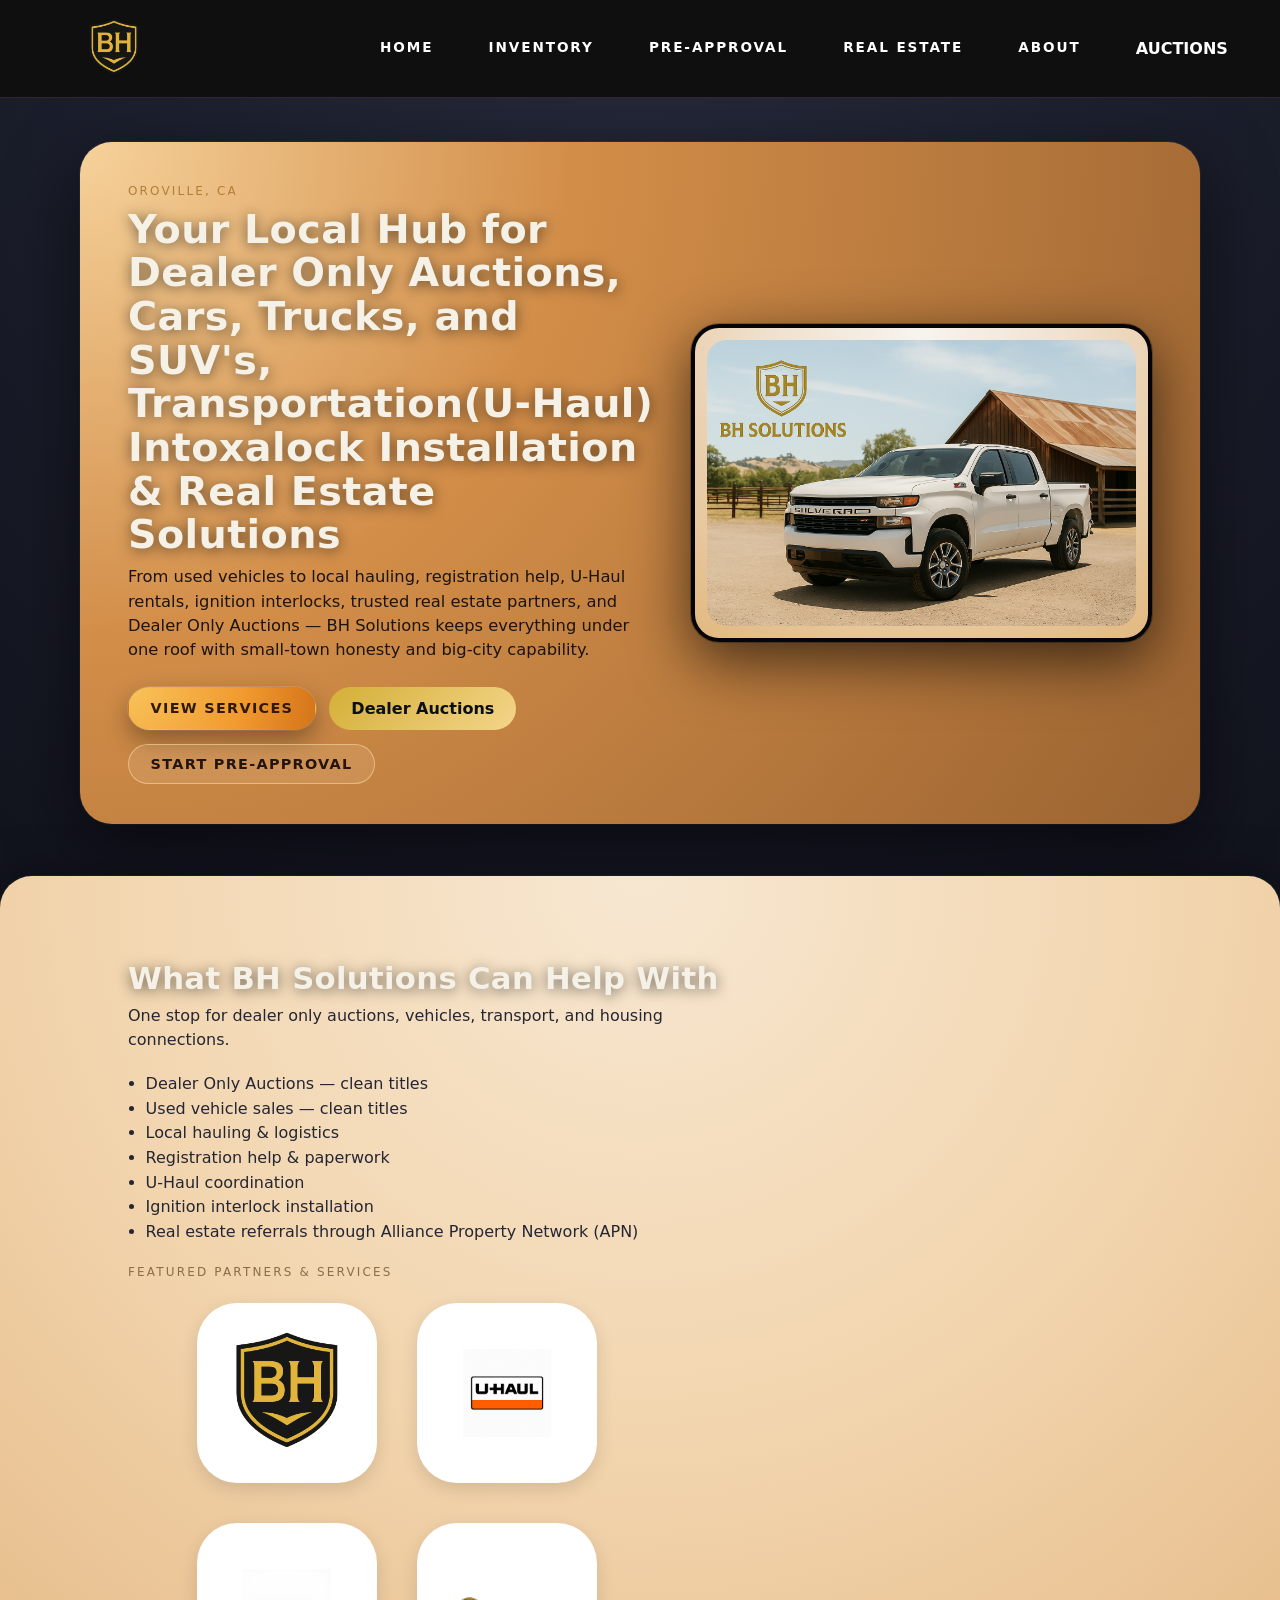
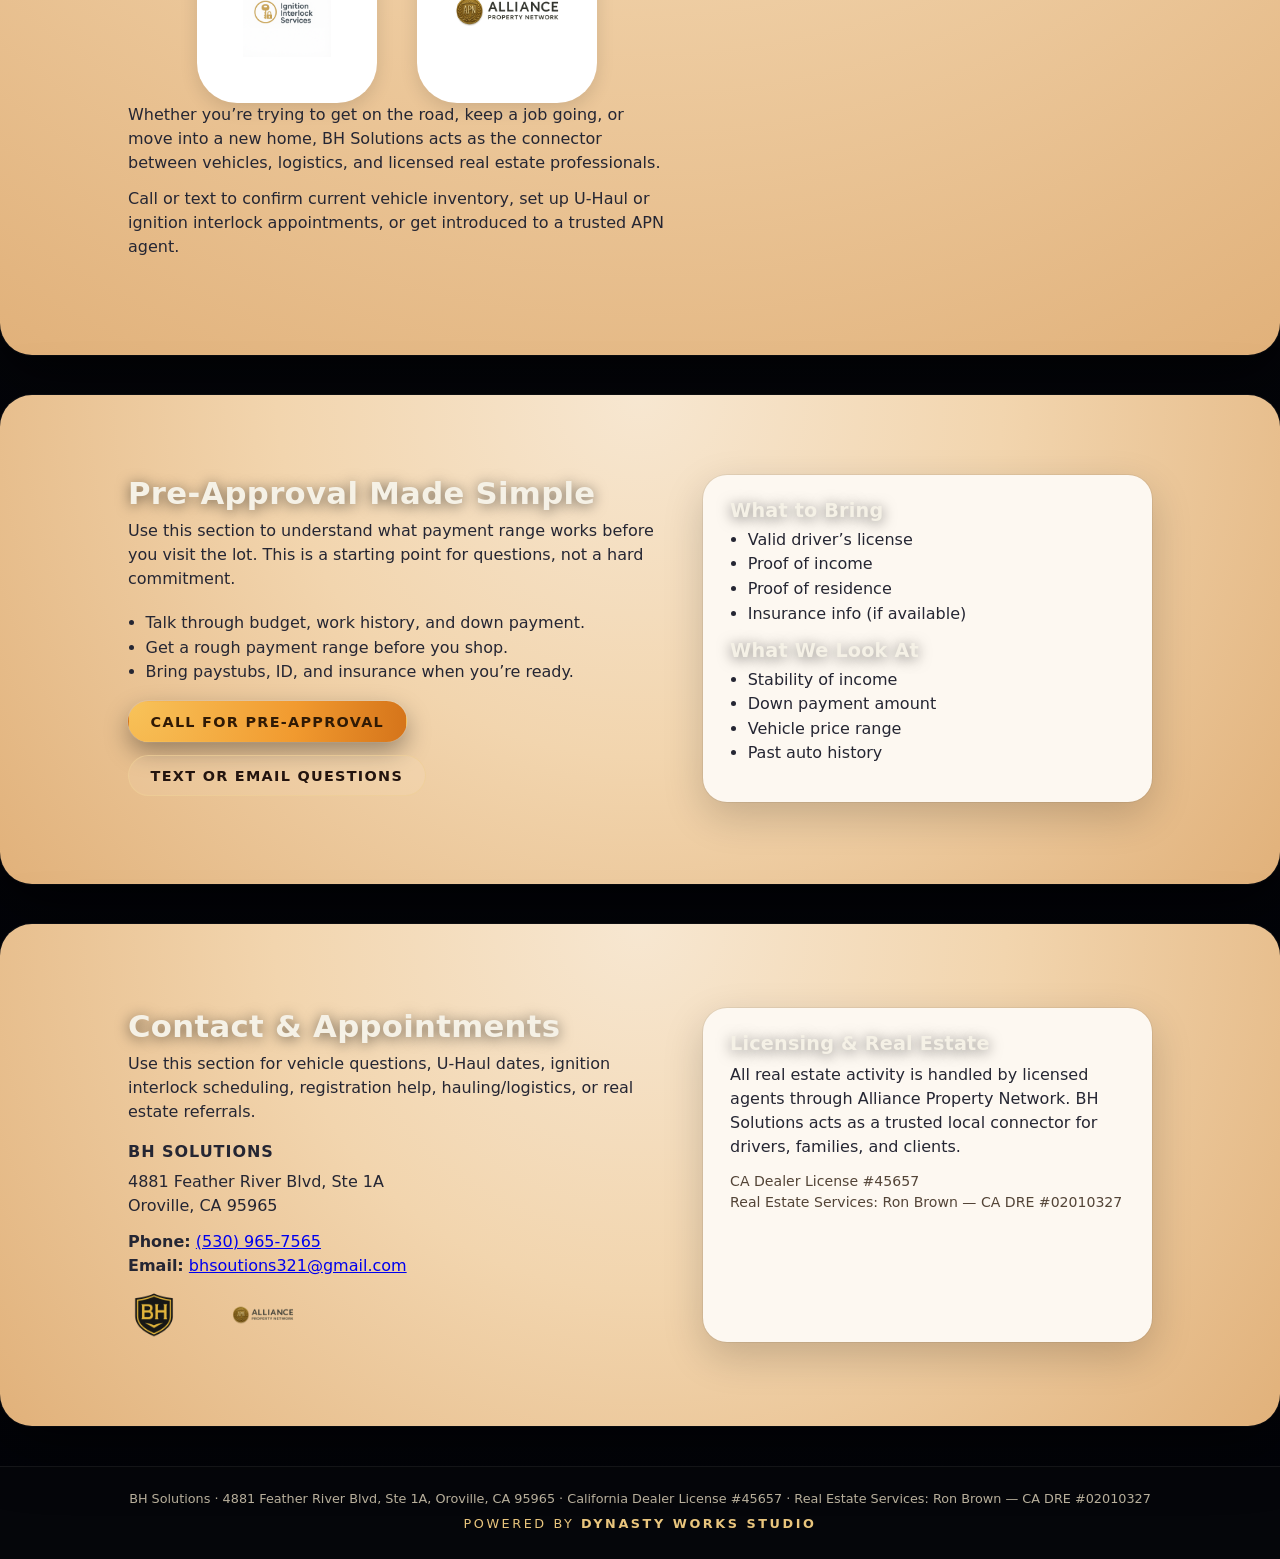
<file: index.html>
<head>
<meta charset="UTF-8">

<title>BH Solutions — Trucks, Transport & Real Solutions</title>
<meta name="viewport" content="width=device-width, initial-scale=1">

<!-- ===================== -->
<!-- OPEN GRAPH (iMessage / Facebook / LinkedIn) -->
<!-- ===================== -->
<meta property="og:title" content="BH Solutions — Trucks, Transport & Real Solutions">
<meta property="og:description" content="Dealer-only auctions • Cars • Trucks • U-Haul Transport • Intoxalock • Real Estate Solutions">
<meta property="og:image" content="https://www.bhsolutions.net/assets/home-preview.jpg">
<meta property="og:url" content="https://www.bhsolutions.net/">
<meta property="og:type" content="website">

<!-- ===================== -->
<!-- TWITTER CARD (X) / iMessage fallback -->
<!-- ===================== -->
<meta name="twitter:card" content="summary_large_image">
<meta name="twitter:title" content="BH Solutions — Trucks, Transport & Real Solutions">
<meta name="twitter:description" content="Dealer-only auctions • Cars • Trucks • U-Haul Transport • Intoxalock • Real Estate Solutions">
<meta name="twitter:image" content="https://www.bhsolutions.net/assets/home-preview.jpg">

<!-- ===================== -->
<!-- EXISTING FILES -->
<!-- ===================== -->
<link rel="stylesheet" href="styles.css">
<script defer src="script.js"></script>
</head>


 <body data-page="home">

 <header class="site-header">
  <div class="shell header-inner">
    <a href="index.html" class="nav-brand" aria-label="BH Solutions Home">
      <img src="assets/bh-header-gold.png" alt="BH Solutions" class="nav-logo" />
    </a>

    <nav class="nav-links" aria-label="Primary">
      <a href="index.html" class="nav-link">Home</a>
      <a href="inventory.html" class="nav-link">Inventory</a>
      <a href="pre-approval.html" class="nav-link">Pre-Approval</a>
      <a href="real-estate.html" class="nav-link">Real Estate</a>
      <a href="about.html" class="nav-link">About</a>
      <a href="auctions.html">AUCTIONS</a>
     
      <!-- If Contact is a section on the home page -->
      <a class="nav-cta" href="index.html#contact">Contact</a>

      <!-- If you later create a page, switch to: href="contact.html" -->
    </nav>
  </div>
</header>




   <main>
      <!-- HERO -->
      <section class="hero">
        <div class="shell hero-shell">
          <div class="hero-copy">
            <p class="eyebrow">Oroville, CA</p>
            <h1>Your Local Hub for Dealer Only Auctions, Cars, Trucks, and SUV's, Transportation(U-Haul) Intoxalock Installation &amp;  Real Estate Solutions</h1>
            <p class="lead">
              From used vehicles to local hauling, registration help, U-Haul rentals,
              ignition interlocks, trusted real estate partners, and Dealer Only Auctions  — BH Solutions keeps
              everything under one roof with small-town honesty and big-city capability.
            </p>
          <div class="hero-actions">
              <a href="#services" class="button button-primary">View Services</a>
              <a href="auctions.html" class="button-gold">Dealer Auctions</a>
              <a href="pre-approval.html" class="button button-ghost">Start Pre-Approval</a>
            </div>
          </div>
          <div class="hero-media">
            <div class="hero-media-inner">
              <img
                src="assets/bh-hero-silverado.png"
                alt="BH Solutions Chevy Silverado hero image"
              />
            </div>
          </div>
        </div>
      </section>

      <!-- SERVICES OVERVIEW -->
      <section id="services" class="section panel">
        <div class="shell">
          <header class="section-header">
            <h2>What BH Solutions Can Help With</h2>
            <p>
              One stop for dealer only auctions, vehicles, transport, and housing connections.
            </p>
          </header>

          <div class="grid grid-two">
            <div>
              <ul class="bullet-list">
                <li>Dealer Only Auctions — clean titles</li>
                <li>Used vehicle sales — clean titles</li>
                <li>Local hauling &amp; logistics</li>
                <li>Registration help &amp; paperwork</li>
                <li>U-Haul coordination</li>
                <li>Ignition interlock installation</li>
                <li>Real estate referrals through Alliance Property Network (APN)</li>
              </ul>

        <div class="mini-label">Featured partners &amp; services</div>

<div class="logo-row">

  <div class="logo-tile">
    <a href="index.html">
      <img
        src="assets/bh-header-gold.png"
        alt="BH Solutions badge logo"
      />
    </a>
  </div>

  <div class="logo-tile">
    <a
      href="https://www.uhaul.com/Locations/Truck-Rentals-near-Oroville-CA-95965/045583/"
      target="_blank"
      rel="noopener"
    >
      <img
        src="assets/logo-uhaul-tile.png"
        alt="U-Haul logo"
      />
    </a>
  </div>

  <div class="logo-tile">
    <a
      href="https://www.intoxalock.com/partner/BHSolutions"
      target="_blank"
      rel="noopener"
    >
      <img
        src="assets/logo-interlock-gold.png"
        alt="Ignition Interlock Services logo"
      />
    </a>
  </div>

  <div class="logo-tile">
    <a
      href="https://alliancepropertynetwork.com"
      target="_blank"
      rel="noopener"
    >
      <img
        src="assets/apn-logo-horizontal-gold.png"
        alt="Alliance Property Network logo"
      />
    </a>
  </div>

</div>

            <div class="service-note">
              <p>
                Whether you’re trying to get on the road, keep a job going, or move
                into a new home, BH Solutions acts as the connector between vehicles,
                logistics, and licensed real estate professionals.
              </p>
              <p>
                Call or text to confirm current vehicle inventory, set up U-Haul or
                ignition interlock appointments, or get introduced to a trusted APN
                agent.
              </p>
            </div>
          </div>
        </div>
      </section>

      <!-- PRE-APPROVAL SUMMARY -->
      <section class="section panel panel-split">
        <div class="shell split-grid">
          <div>
            <header class="section-header">
              <h2>Pre-Approval Made Simple</h2>
              <p>
                Use this section to understand what payment range works before you
                visit the lot. This is a starting point for questions, not a hard
                commitment.
              </p>
            </header>
            <ul class="bullet-list">
              <li>Talk through budget, work history, and down payment.</li>
              <li>Get a rough payment range before you shop.</li>
              <li>Bring paystubs, ID, and insurance when you’re ready.</li>
            </ul>
            <div class="hero-actions hero-actions-left">
              <a href="tel:+15309657565" class="button button-primary">
                Call for Pre-Approval
              </a>
              <a href="pre-approval.html" class="button button-ghost">
                Text or Email Questions
              </a>
            </div>
          </div>
          <aside class="info-card">
            <h3>What to Bring</h3>
            <ul class="bullet-list">
              <li>Valid driver’s license</li>
              <li>Proof of income</li>
              <li>Proof of residence</li>
              <li>Insurance info (if available)</li>
            </ul>
            <h3 class="info-subheading">What We Look At</h3>
            <ul class="bullet-list">
              <li>Stability of income</li>
              <li>Down payment amount</li>
              <li>Vehicle price range</li>
              <li>Past auto history</li>
            </ul>
          </aside>
        </div>
      </section>

      <!-- CONTACT -->
      <section id="contact" class="section panel panel-contact">
        <div class="shell split-grid">
          <div>
            <header class="section-header">
              <h2>Contact &amp; Appointments</h2>
              <p>
                Use this section for vehicle questions, U-Haul dates, ignition
                interlock scheduling, registration help, hauling/logistics, or real
                estate referrals.
              </p>
            </header>

            <div class="contact-block">
              <p class="contact-name">BH Solutions</p>
              <p>4881 Feather River Blvd, Ste 1A<br />Oroville, CA 95965</p>
              <p>
                <strong>Phone:</strong> <a href="tel:+15309657565">(530) 965-7565</a><br />
                <strong>Email:</strong>
                <a href="mailto:bhsoutions321@gmail.com">bhsoutions321@gmail.com</a>
              </p>
              <div class="contact-logos">
                <img
                  src="assets/bh-header-gold.png"
                  alt="BH Solutions badge logo"
                />
                <img
                  src="assets/apn-logo-horizontal-gold.png"
                  alt="Alliance Property Network logo"
                />
              </div>
            </div>
          </div>

          <aside class="info-card">
            <h3>Licensing &amp; Real Estate</h3>
            <p>
              All real estate activity is handled by licensed agents through
              Alliance Property Network. BH Solutions acts as a trusted local
              connector for drivers, families, and clients.
            </p>
            <p class="license-lines">
              CA Dealer License #45657<br />
              Real Estate Services: Ron Brown — CA DRE #02010327
            </p>
          </aside>
        </div>
      </section>
    </main>

    <footer class="site-footer">
      <div class="shell footer-inner">
        <p class="footer-meta">
          BH Solutions · 4881 Feather River Blvd, Ste 1A, Oroville, CA 95965 ·
          California Dealer License #45657 · Real Estate Services: Ron Brown —
          CA DRE #02010327
        </p>
        <p class="footer-powered">
          Powered by <span>Dynasty Works Studio</span>
        </p>
      </div>
    </footer>
  </body>
</html>
</file>
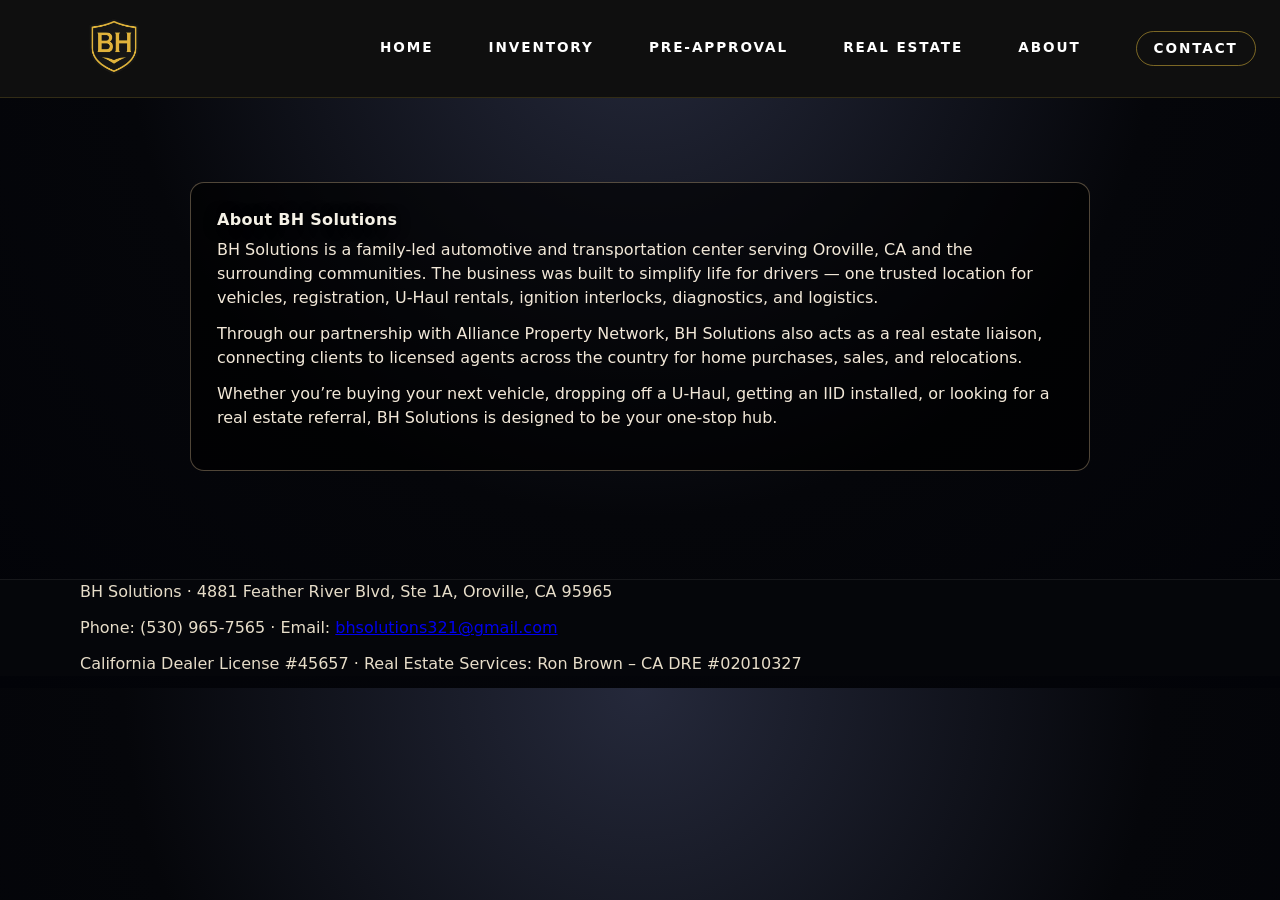
<file: about.html>
<!DOCTYPE html>
<html lang="en">
<head>
  <meta charset="UTF-8">
  <title>BH Solutions – About</title>
  <meta name="viewport" content="width=device-width, initial-scale=1">
  <link rel="stylesheet" href="styles.css">
  <script src="script.js" defer></script>
</head>
<body>

<header class="site-header">
  <div class="shell header-inner">
    <a href="index.html" class="nav-brand" aria-label="BH Solutions Home">
      <img src="assets/bh-header-gold.png" alt="BH Solutions" class="nav-logo" />
    </a>

    <nav class="nav-links" aria-label="Primary">
      <a href="index.html" class="nav-link">Home</a>
      <a href="inventory.html" class="nav-link">Inventory</a>
      <a href="pre-approval.html" class="nav-link">Pre-Approval</a>
      <a href="real-estate.html" class="nav-link">Real Estate</a>
      <a href="about.html" class="nav-link">About</a>

      <!-- If Contact is a section on the home page -->
      <a class="nav-cta" href="index.html#contact">Contact</a>

      <!-- If you later create a page, switch to: href="contact.html" -->
    </nav>
  </div>
</header>



  <main>
    <section class="section">
      <div class="shell split">
        <div class="readable-box">
          <h1 class="section-title">About BH Solutions</h1>
          <p>
            BH Solutions is a family-led automotive and transportation center serving
            Oroville, CA and the surrounding communities. The business was built to
            simplify life for drivers — one trusted location for vehicles, registration,
            U-Haul rentals, ignition interlocks, diagnostics, and logistics.
          </p>
          <p>
            Through our partnership with Alliance Property Network, BH Solutions also acts
            as a real estate liaison, connecting clients to licensed agents across the
            country for home purchases, sales, and relocations.
          </p>
          <p>
            Whether you’re buying your next vehicle, dropping off a U-Haul, getting
            an IID installed, or looking for a real estate referral, BH Solutions is
            designed to be your one-stop hub.
          </p>
        </div>
      </div>
    </section>
  </main>

  <footer class="site-footer">
  <div class="shell">
    <p>BH Solutions · 4881 Feather River Blvd, Ste 1A, Oroville, CA 95965</p>
    <p>
      Phone: (530) 965-7565 ·
      Email: <a href="mailto:bhsolutions321@gmail.com">bhsolutions321@gmail.com</a>
    </p>
    <p>
      California Dealer License #45657 ·
      Real Estate Services: Ron Brown – CA DRE #02010327
    </p>
  </div>
</footer>
</file>
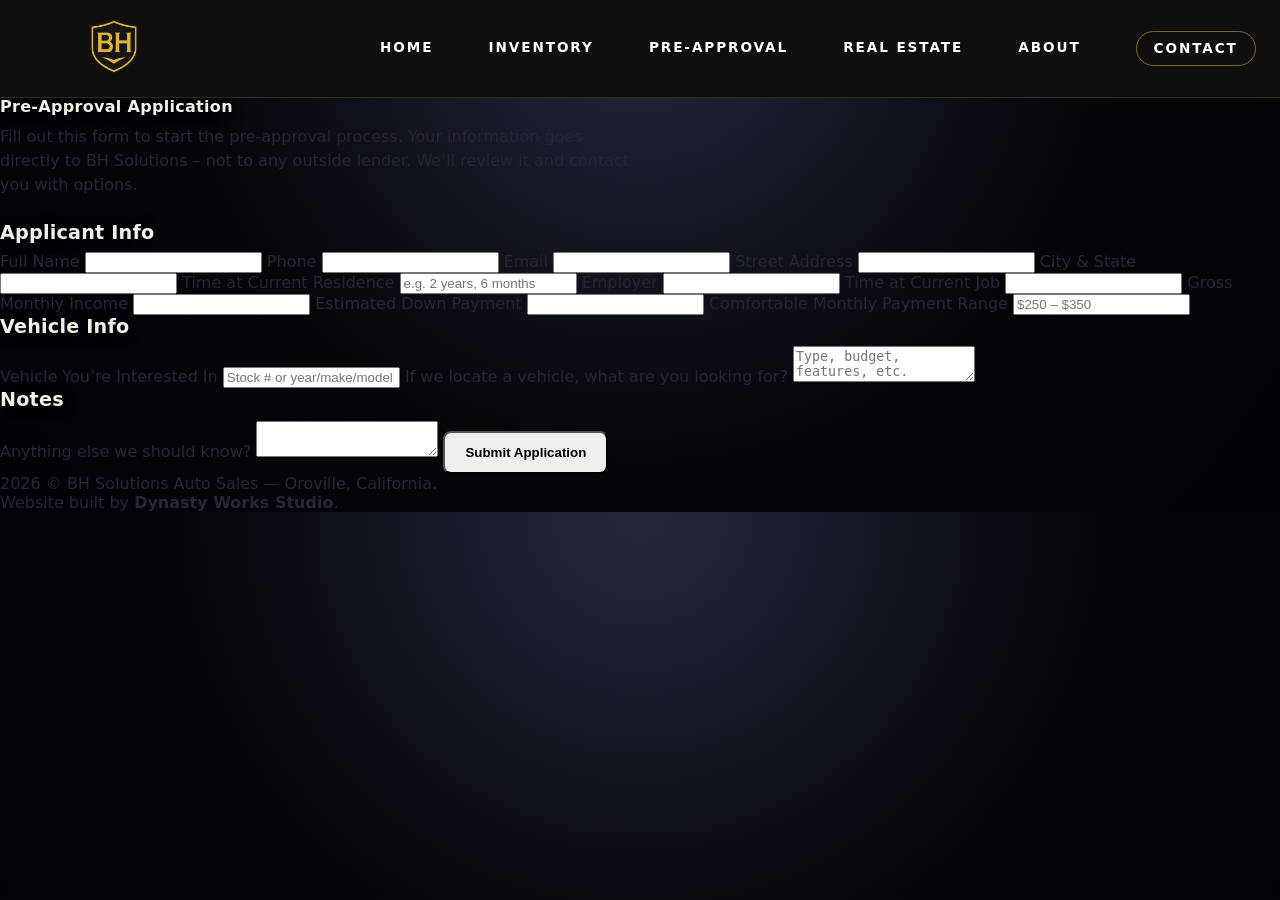
<file: apply.html>
<!DOCTYPE html>
<html lang="en">
<head>
  <meta charset="UTF-8" />
  <title>Pre-Approval – BH Solutions Auto Sales</title>
  <meta name="viewport" content="width=device-width, initial-scale=1" />
  <link rel="stylesheet" href="styles.css" />
</head>
<body>

<header class="site-header">
  <div class="shell header-inner">
    <a href="index.html" class="nav-brand" aria-label="BH Solutions Home">
      <img src="assets/bh-header-gold.png" alt="BH Solutions" class="nav-logo" />
    </a>

    <nav class="nav-links" aria-label="Primary">
      <a href="index.html" class="nav-link">Home</a>
      <a href="inventory.html" class="nav-link">Inventory</a>
      <a href="pre-approval.html" class="nav-link">Pre-Approval</a>
      <a href="real-estate.html" class="nav-link">Real Estate</a>
      <a href="about.html" class="nav-link">About</a>

      <!-- If Contact is a section on the home page -->
      <a class="nav-cta" href="index.html#contact">Contact</a>

      <!-- If you later create a page, switch to: href="contact.html" -->
    </nav>
  </div>
</header>



  <main>
    <section>
      <h1 class="section-title">Pre-Approval Application</h1>

      <p style="color: var(--muted); max-width: 640px; margin-bottom: 1.5rem;">
        Fill out this form to start the pre-approval process. Your information goes directly to BH Solutions –
        not to any outside lender. We’ll review it and contact you with options.
      </p>

      <form class="apply-form" name="bh-preapproval" method="POST" data-netlify="true" netlify-honeypot="bot-field">
        <input type="hidden" name="form-name" value="bh-preapproval" />
        <p style="display:none;">
          <label>Don’t fill this out: <input name="bot-field" /></label>
        </p>

        <!-- APPLICANT INFO -->
        <h3>Applicant Info</h3>

        <label for="fullName">Full Name</label>
        <input id="fullName" name="fullName" type="text" required />

        <label for="phone">Phone</label>
        <input id="phone" name="phone" type="tel" required />

        <label for="email">Email</label>
        <input id="email" name="email" type="email" />

        <label for="address">Street Address</label>
        <input id="address" name="address" type="text" />

        <label for="cityState">City &amp; State</label>
        <input id="cityState" name="cityState" type="text" />

        <label for="timeAtResidence">Time at Current Residence</label>
        <input id="timeAtResidence" name="timeAtResidence" type="text" placeholder="e.g. 2 years, 6 months" />

        <label for="employer">Employer</label>
        <input id="employer" name="employer" type="text" />

        <label for="timeAtJob">Time at Current Job</label>
        <input id="timeAtJob" name="timeAtJob" type="text" />

        <label for="monthlyIncome">Gross Monthly Income</label>
        <input id="monthlyIncome" name="monthlyIncome" type="number" min="0" step="100" />

        <label for="downPayment">Estimated Down Payment</label>
        <input id="downPayment" name="downPayment" type="number" min="0" step="100" />

        <label for="paymentRange">Comfortable Monthly Payment Range</label>
        <input id="paymentRange" name="paymentRange" type="text" placeholder="$250 – $350" />

        <!-- VEHICLE INFO -->
        <h3>Vehicle Info</h3>

        <label for="vehicleInterest">Vehicle You’re Interested In</label>
        <input id="vehicleInterest" name="vehicleInterest" type="text" placeholder="Stock # or year/make/model" />

        <label for="lookingFor">If we locate a vehicle, what are you looking for?</label>
        <textarea id="lookingFor" name="lookingFor" placeholder="Type, budget, features, etc."></textarea>

        <!-- NOTES -->
        <h3>Notes</h3>

        <label for="notes">Anything else we should know?</label>
        <textarea id="notes" name="notes"></textarea>

        <button type="submit" class="btn btn-primary" style="margin-top: 0.75rem;">Submit Application</button>
      </form>
    </section>
  </main>

  <footer>
    <span id="year"></span> © BH Solutions Auto Sales — Oroville, California.
    <br />
    Website built by <strong>Dynasty Works Studio</strong>.
  </footer>

  <script>
    document.getElementById("year").textContent = new Date().getFullYear();

    const navToggle = document.getElementById("navToggle");
    const navLinks  = document.getElementById("navLinks");

    navToggle.addEventListener("click", () => {
      navLinks.classList.toggle("open");
    });
  </script>
</body>
</html>
</file>
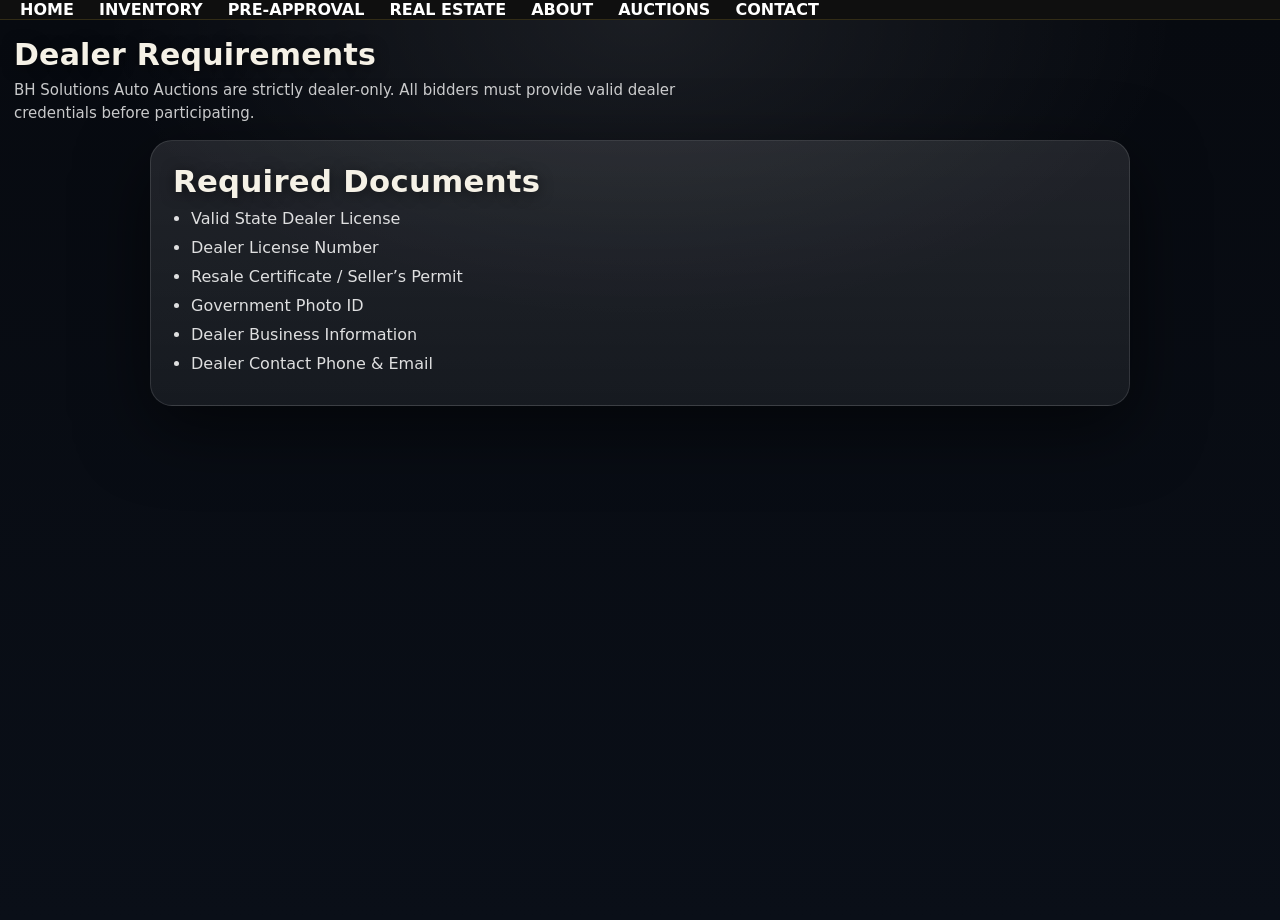
<file: dealer-requirements.html>
<!DOCTYPE html>
<html>
<head>
<meta charset="utf-8">
<meta name="viewport" content="width=device-width, initial-scale=1">
<title>Dealer Requirements | BH Solutions</title>
<link rel="stylesheet" href="styles.css">
</head>

<body>

<header class="site-header">
<nav class="nav">
<a href="index.html">HOME</a>
<a href="inventory.html">INVENTORY</a>
<a href="pre-approval.html">PRE-APPROVAL</a>
<a href="real-estate.html">REAL ESTATE</a>
<a href="about.html">ABOUT</a>
<a href="auctions.html">AUCTIONS</a>
<a href="contact.html">CONTACT</a>
</nav>
</header>

<main class="auctions-page">

<section class="auction-content">

<h1 class="page-title">Dealer Requirements</h1>

<p class="page-subtitle">
BH Solutions Auto Auctions are strictly dealer-only.
All bidders must provide valid dealer credentials before participating.
</p>

<div class="auction-panel">

<h2>Required Documents</h2>

<ul class="steps-list">

<li>Valid State Dealer License</li>
<li>Dealer License Number</li>
<li>Resale Certificate / Seller’s Permit</li>
<li>Government Photo ID</li>
<li>Dealer Business Information</li>
<li>Dealer Contact Phone & Email</li>

</ul>

</div>

</section>

</main>

</body>
</html>
</file>
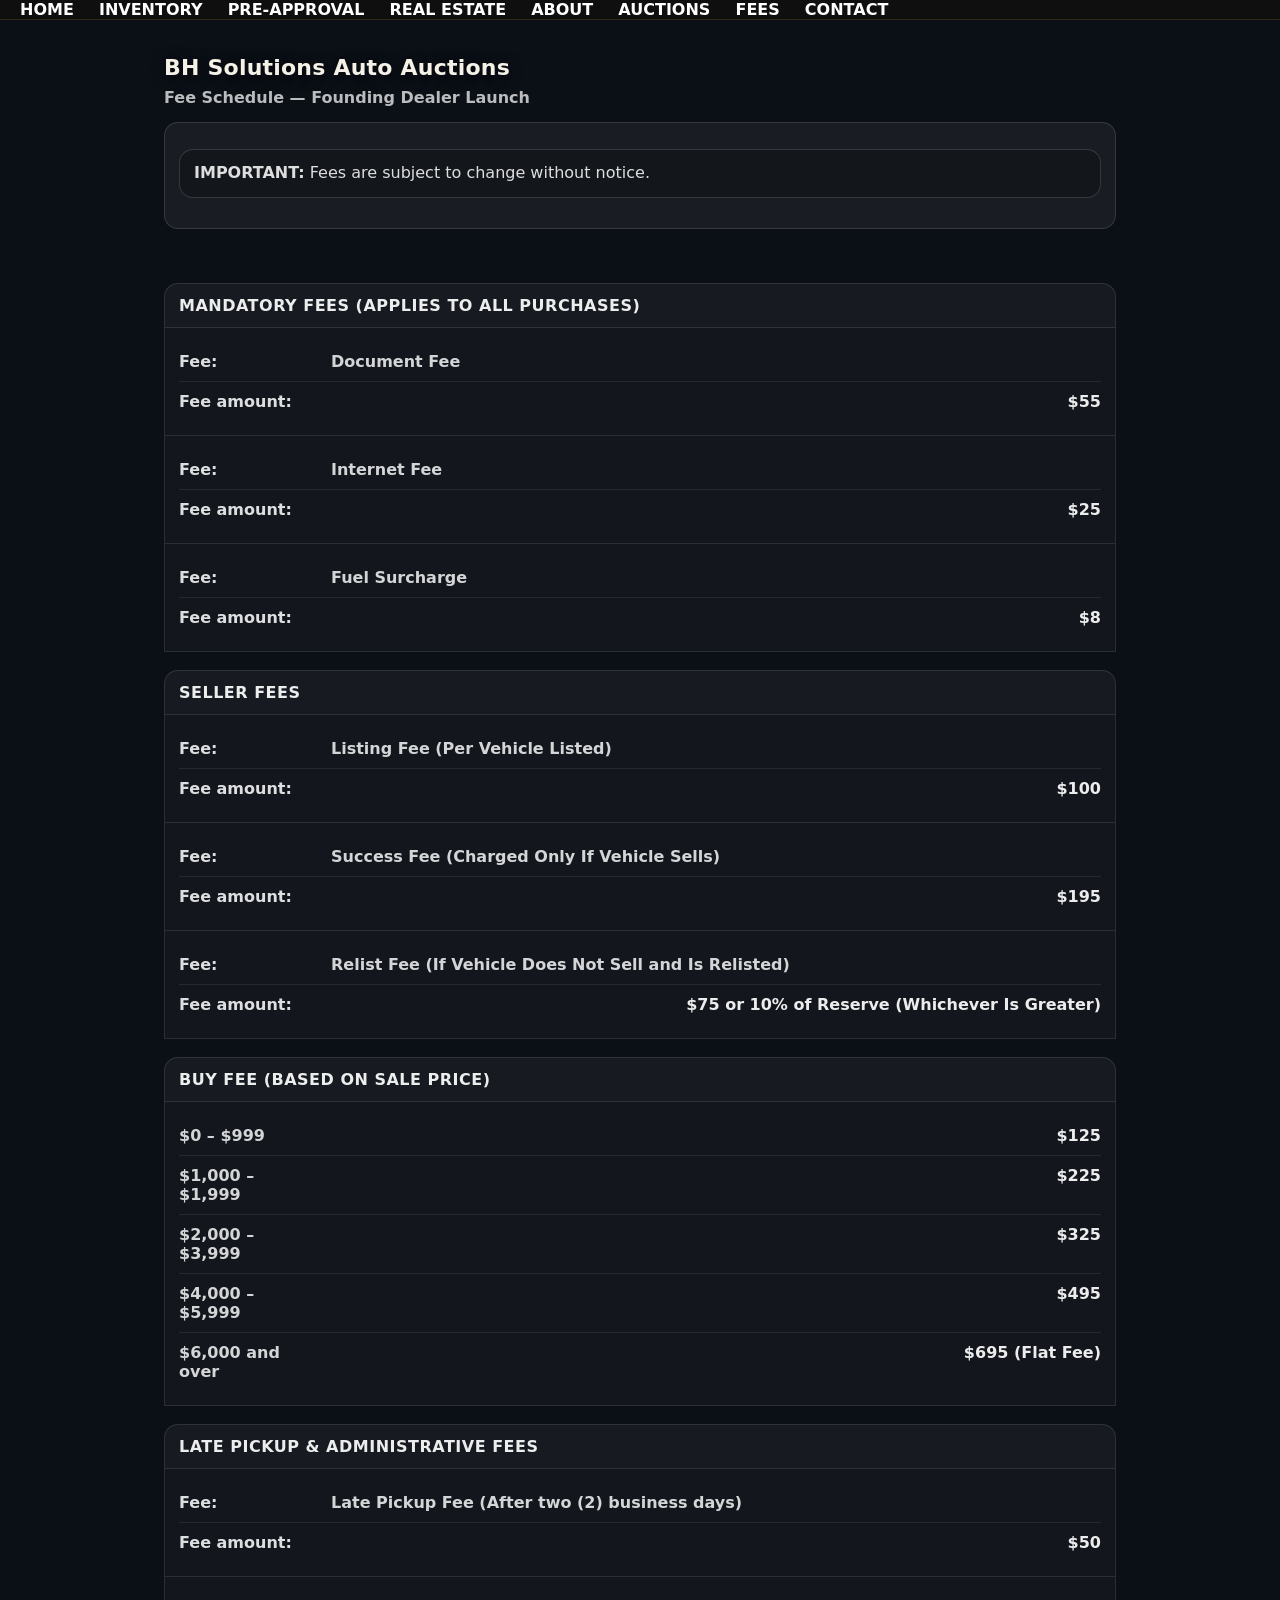
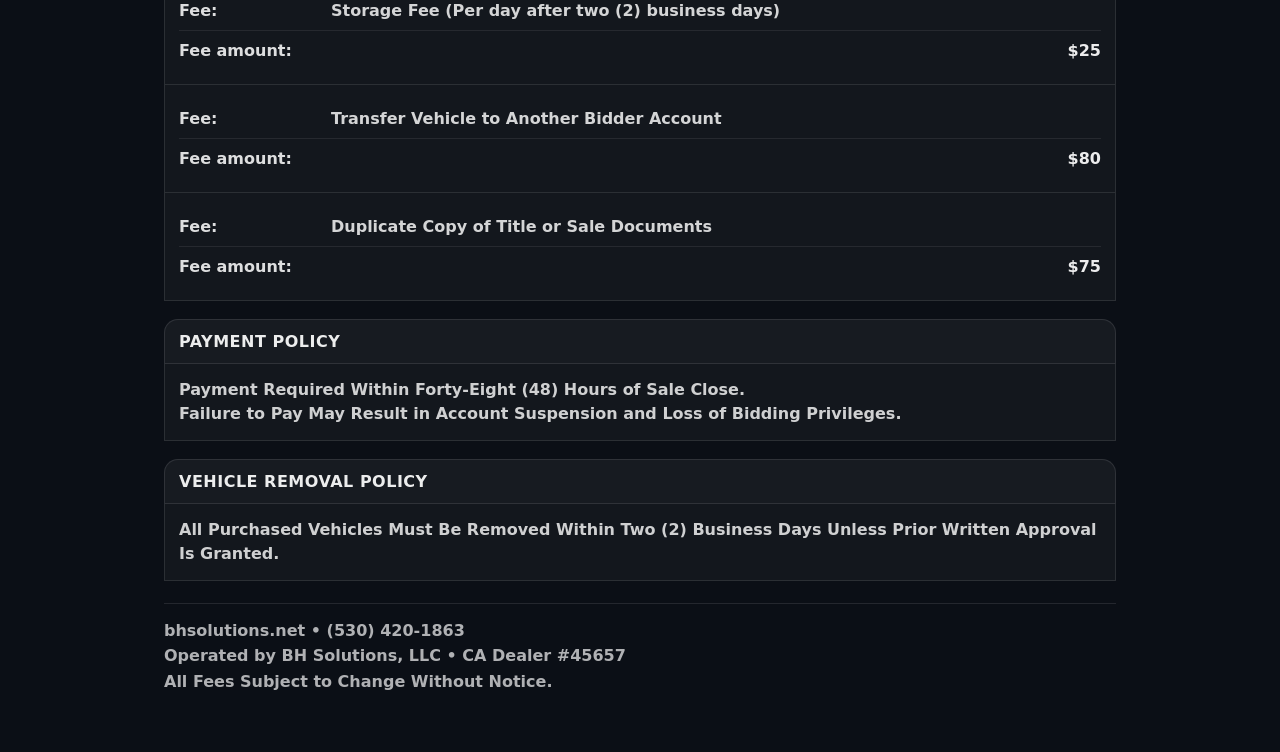
<file: fees.html>
<!doctype html>
<html lang="en">
<head>
<meta charset="utf-8" />
<meta name="viewport" content="width=device-width,initial-scale=1" />
<title>BH Solutions Auto Auctions — Fee Schedule</title>
<link rel="stylesheet" href="styles.css" />
</head>

<body>
<header class="site-header">
<nav class="nav">
<a href="index.html">HOME</a>
<a href="inventory.html">INVENTORY</a>
<a href="pre-approval.html">PRE-APPROVAL</a>
<a href="real-estate.html">REAL ESTATE</a>
<a href="about.html">ABOUT</a>
<a href="auctions.html">AUCTIONS</a>
<a class="active" href="fees.html">FEES</a>
<a href="contact.html">CONTACT</a>
</nav>
</header>

<main class="fees-page">
<section class="fees-hero">
<div class="fees-shell">
<h1 class="fees-title">BH Solutions Auto Auctions</h1>
<p class="fees-subtitle">Fee Schedule — Founding Dealer Launch</p>
<div class="fees-note">
<div class="info-strip" role="note">
<strong>IMPORTANT:</strong>
 Fees are subject to change without notice.
</div>
</div>
</section>

<section class="fees-shell">

<!-- MANDATORY FEES -->
<div class="fee-group">
<div class="fee-group-title">MANDATORY FEES (APPLIES TO ALL PURCHASES)</div>

<div class="fee-card">
<div class="fee-row">
<div class="fee-label">Fee:</div>
<div class="fee-value">Document Fee</div>
</div>
<div class="fee-row">
<div class="fee-label">Fee amount:</div>
<div class="fee-amount">$55</div>
</div>
</div>

<div class="fee-card">
<div class="fee-row">
<div class="fee-label">Fee:</div>
<div class="fee-value">Internet Fee</div>
</div>
<div class="fee-row">
<div class="fee-label">Fee amount:</div>
<div class="fee-amount">$25</div>
</div>
</div>

<div class="fee-card">
<div class="fee-row">
<div class="fee-label">Fee:</div>
<div class="fee-value">Fuel Surcharge</div>
</div>
<div class="fee-row">
<div class="fee-label">Fee amount:</div>
<div class="fee-amount">$8</div>
</div>
</div>
</div>

<!-- SELLER FEES -->
<div class="fee-group">
<div class="fee-group-title">SELLER FEES</div>

<div class="fee-card">
<div class="fee-row">
<div class="fee-label">Fee:</div>
<div class="fee-value">Listing Fee (Per Vehicle Listed)</div>
</div>
<div class="fee-row">
<div class="fee-label">Fee amount:</div>
<div class="fee-amount">$100</div>
</div>
</div>

<div class="fee-card">
<div class="fee-row">
<div class="fee-label">Fee:</div>
<div class="fee-value">Success Fee (Charged Only If Vehicle Sells)</div>
</div>
<div class="fee-row">
<div class="fee-label">Fee amount:</div>
<div class="fee-amount">$195</div>
</div>
</div>

<div class="fee-card">
<div class="fee-row">
<div class="fee-label">Fee:</div>
<div class="fee-value">Relist Fee (If Vehicle Does Not Sell and Is Relisted)</div>
</div>
<div class="fee-row">
<div class="fee-label">Fee amount:</div>
<div class="fee-amount">$75 or 10% of Reserve (Whichever Is Greater)</div>
</div>
</div>
</div>

<!-- BUY FEE -->
<div class="fee-group">
<div class="fee-group-title">BUY FEE (BASED ON SALE PRICE)</div>

<!-- We keep YOUR 5 locked rows -->
<div class="fee-card">
<div class="fee-row"><div class="fee-value">$0 – $999</div><div class="fee-amount">$125</div></div>
<div class="fee-row"><div class="fee-value">$1,000 – $1,999</div><div class="fee-amount">$225</div></div>
<div class="fee-row"><div class="fee-value">$2,000 – $3,999</div><div class="fee-amount">$325</div></div>
<div class="fee-row"><div class="fee-value">$4,000 – $5,999</div><div class="fee-amount">$495</div></div>
<div class="fee-row"><div class="fee-value">$6,000 and over</div><div class="fee-amount">$695 (Flat Fee)</div></div>
</div>
</div>

<!-- LATE PICKUP & ADMIN -->
<div class="fee-group">
<div class="fee-group-title">LATE PICKUP &amp; ADMINISTRATIVE FEES</div>

<div class="fee-card">
<div class="fee-row">
<div class="fee-label">Fee:</div>
<div class="fee-value">Late Pickup Fee (After two (2) business days)</div>
</div>
<div class="fee-row">
<div class="fee-label">Fee amount:</div>
<div class="fee-amount">$50</div>
</div>
</div>

<div class="fee-card">
<div class="fee-row">
<div class="fee-label">Fee:</div>
<div class="fee-value">Storage Fee (Per day after two (2) business days)</div>
</div>
<div class="fee-row">
<div class="fee-label">Fee amount:</div>
<div class="fee-amount">$25</div>
</div>
</div>

<div class="fee-card">
<div class="fee-row">
<div class="fee-label">Fee:</div>
<div class="fee-value">Transfer Vehicle to Another Bidder Account</div>
</div>
<div class="fee-row">
<div class="fee-label">Fee amount:</div>
<div class="fee-amount">$80</div>
</div>
</div>

<div class="fee-card">
<div class="fee-row">
<div class="fee-label">Fee:</div>
<div class="fee-value">Duplicate Copy of Title or Sale Documents</div>
</div>
<div class="fee-row">
<div class="fee-label">Fee amount:</div>
<div class="fee-amount">$75</div>
</div>
</div>
</div>

<!-- POLICIES -->
<div class="fee-group">
<div class="fee-group-title">PAYMENT POLICY</div>
<div class="fee-card">
<div class="fee-text">
Payment Required Within Forty-Eight (48) Hours of Sale Close.<br>
Failure to Pay May Result in Account Suspension and Loss of Bidding Privileges.
</div>
</div>
</div>

<div class="fee-group">
<div class="fee-group-title">VEHICLE REMOVAL POLICY</div>
<div class="fee-card">
<div class="fee-text">
All Purchased Vehicles Must Be Removed Within Two (2) Business Days Unless Prior Written Approval Is Granted.
</div>
</div>
</div>

<footer class="fees-footer">
<div>bhsolutions.net • (530) 420-1863</div>
<div>Operated by BH Solutions, LLC • CA Dealer #45657</div>
<div>All Fees Subject to Change Without Notice.</div>
</footer>

</section>
</main>
</body>
</html>
</file>
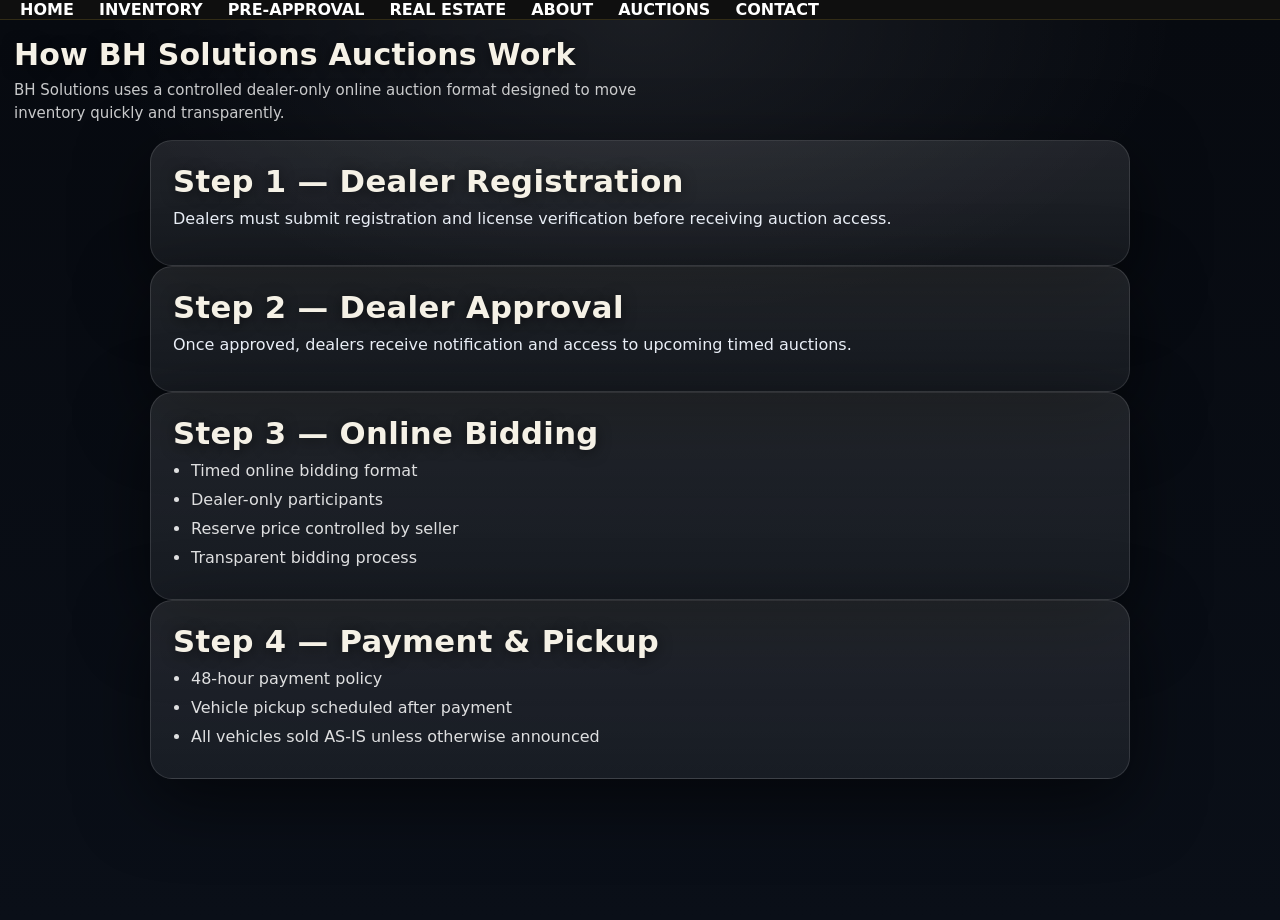
<file: how-auctions-work.html>
<!DOCTYPE html>
<html>
<head>
<meta charset="utf-8">
<meta name="viewport" content="width=device-width, initial-scale=1">

<title>How Auctions Work | BH Solutions Auto Auctions</title>

<link rel="stylesheet" href="styles.css">

</head>

<body>

<header class="site-header">
<nav class="nav">
<a href="index.html">HOME</a>
<a href="inventory.html">INVENTORY</a>
<a href="pre-approval.html">PRE-APPROVAL</a>
<a href="real-estate.html">REAL ESTATE</a>
<a href="about.html">ABOUT</a>
<a href="auctions.html">AUCTIONS</a>
<a href="contact.html">CONTACT</a>
</nav>
</header>

<main class="auctions-page">

<section class="auction-content">

<h1 class="page-title">How BH Solutions Auctions Work</h1>

<p class="page-subtitle">
BH Solutions uses a controlled dealer-only online auction format designed to move inventory quickly and transparently.
</p>

<div class="auction-panel">

<h2>Step 1 — Dealer Registration</h2>

<p>
Dealers must submit registration and license verification before receiving auction access.
</p>

</div>

<div class="auction-panel">

<h2>Step 2 — Dealer Approval</h2>

<p>
Once approved, dealers receive notification and access to upcoming timed auctions.
</p>

</div>

<div class="auction-panel">

<h2>Step 3 — Online Bidding</h2>

<ul class="steps-list">

<li>Timed online bidding format</li>

<li>Dealer-only participants</li>

<li>Reserve price controlled by seller</li>

<li>Transparent bidding process</li>

</ul>

</div>

<div class="auction-panel">

<h2>Step 4 — Payment & Pickup</h2>

<ul class="steps-list">

<li>48-hour payment policy</li>

<li>Vehicle pickup scheduled after payment</li>

<li>All vehicles sold AS-IS unless otherwise announced</li>

</ul>

</div>

</section>

</main>

</body>
</html>
</file>
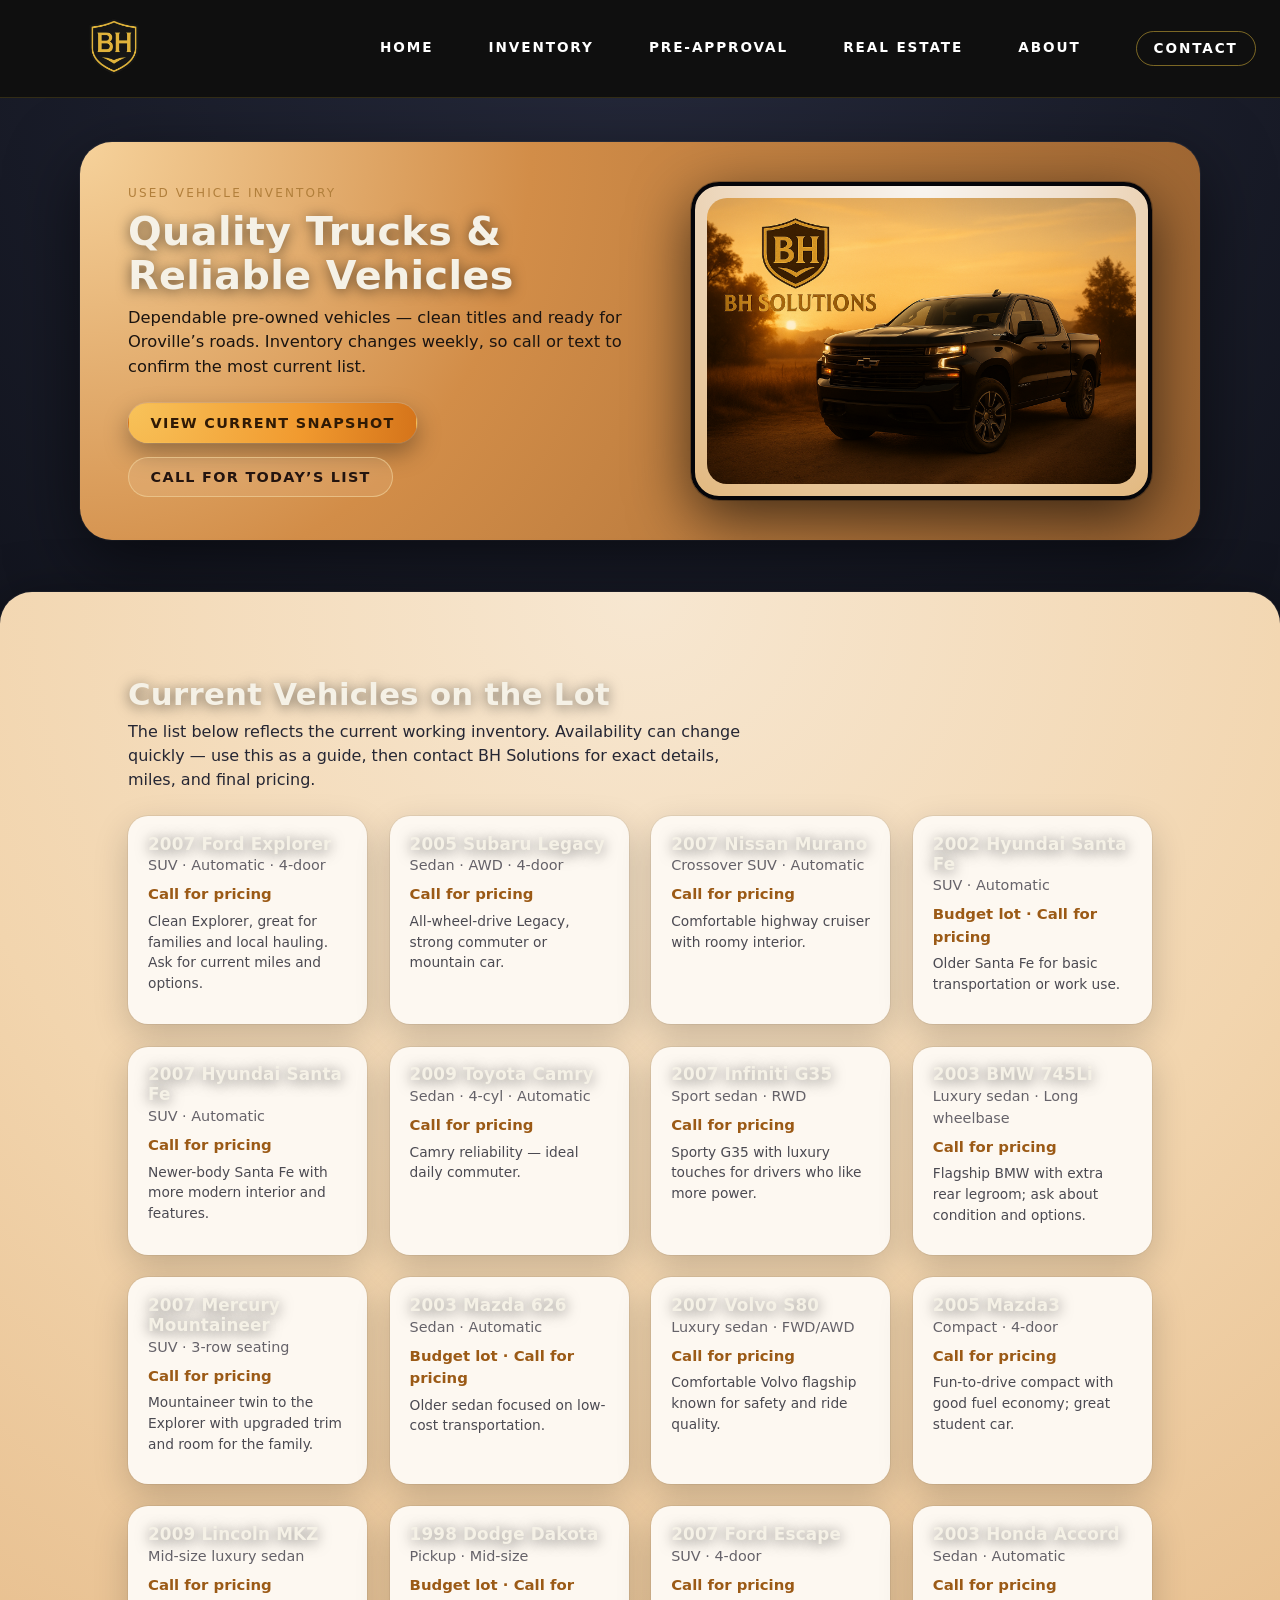
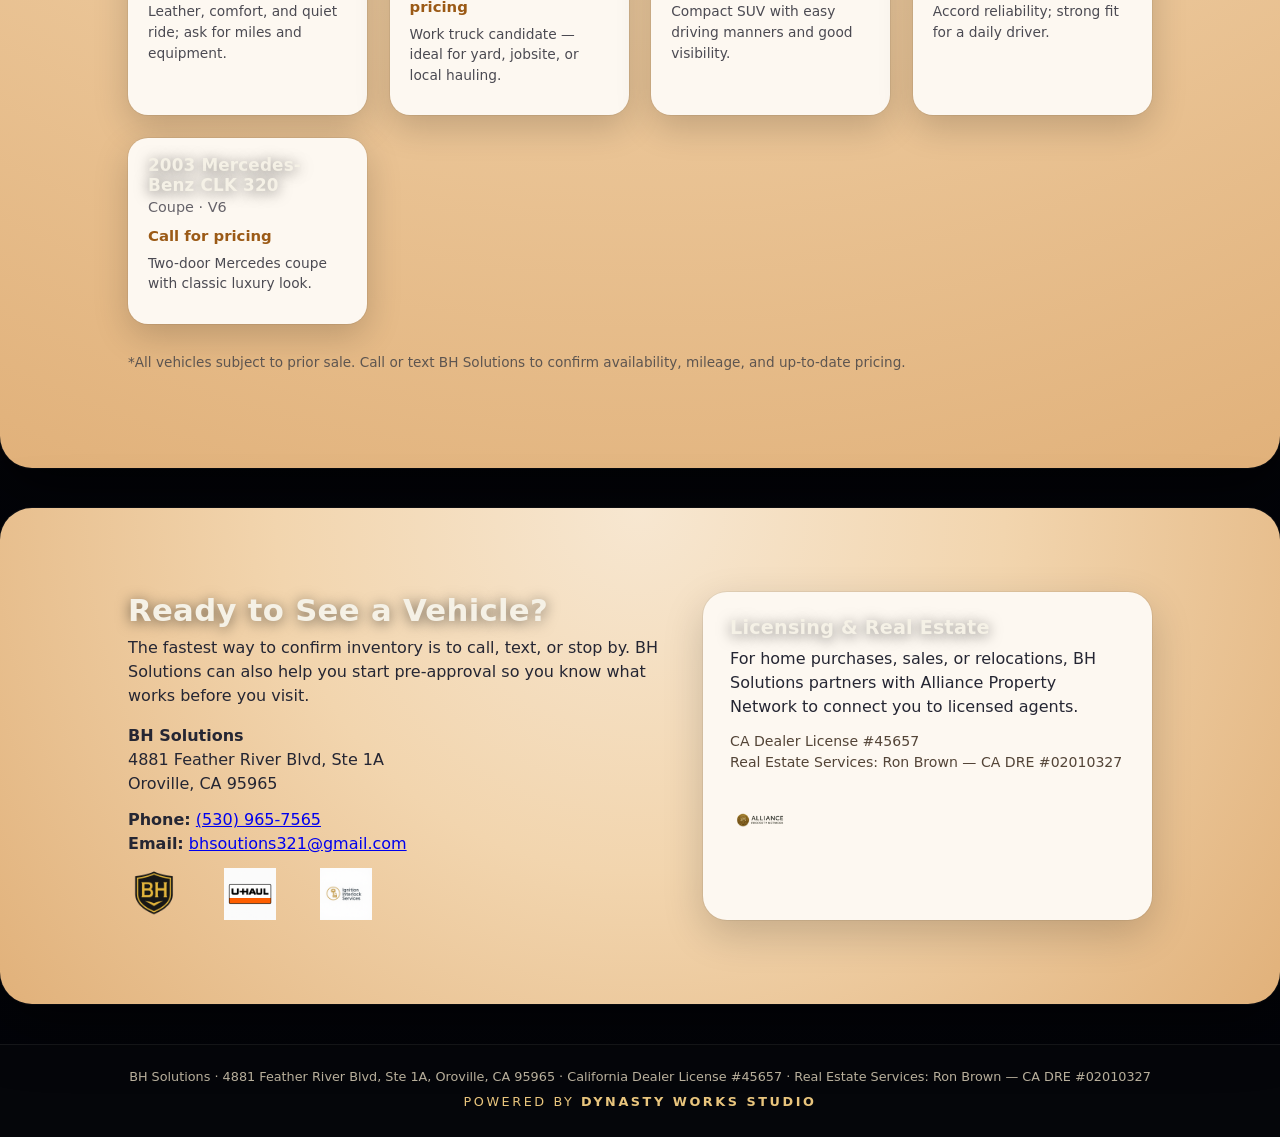
<file: inventory.html>
<!DOCTYPE html>
<html lang="en">
  <head>
    <meta charset="UTF-8" />
    <title>BH Solutions – Used Vehicle Inventory</title>
    <meta name="viewport" content="width=device-width, initial-scale=1" />
    <link rel="stylesheet" href="styles.css" />
    <script defer src="script.js"></script>
  </head>
  <body data-page="inventory">
<header class="site-header">
  <div class="shell header-inner">
    <a href="index.html" class="nav-brand" aria-label="BH Solutions Home">
      <img src="assets/bh-header-gold.png" alt="BH Solutions" class="nav-logo" />
    </a>

    <nav class="nav-links" aria-label="Primary">
      <a href="index.html" class="nav-link">Home</a>
      <a href="inventory.html" class="nav-link">Inventory</a>
      <a href="pre-approval.html" class="nav-link">Pre-Approval</a>
      <a href="real-estate.html" class="nav-link">Real Estate</a>
      <a href="about.html" class="nav-link">About</a>

      <!-- If Contact is a section on the home page -->
      <a class="nav-cta" href="index.html#contact">Contact</a>

      <!-- If you later create a page, switch to: href="contact.html" -->
    </nav>
  </div>
</header>


    <main>
      <!-- HERO -->
      <section class="hero">
        <div class="shell hero-shell">
          <div class="hero-copy">
            <p class="eyebrow">Used Vehicle Inventory</p>
            <h1>Quality Trucks &amp; Reliable Vehicles</h1>
            <p class="lead">
              Dependable pre-owned vehicles — clean titles and ready for Oroville’s
              roads. Inventory changes weekly, so call or text to confirm the most
              current list.
            </p>
            <div class="hero-actions">
              <a href="#inventory" class="button button-primary">
                View Current Snapshot
              </a>
              <a href="tel:+15304201863" class="button button-ghost">
                Call for Today’s List
              </a>
            </div>
          </div>
          <div class="hero-media">
            <div class="hero-media-inner">
              <img
                src="assets/bh-hero-chevy.png"
                alt="BH Solutions black truck hero image"
              />
            </div>
          </div>
        </div>
      </section>

      <!-- INVENTORY GRID -->
      <section id="inventory" class="section panel">
        <div class="shell">
          <header class="section-header">
            <h2>Current Vehicles on the Lot</h2>
            <p>
              The list below reflects the current working inventory. Availability can
              change quickly — use this as a guide, then contact BH Solutions for
              exact details, miles, and final pricing.
            </p>
          </header>

          <div class="inventory-grid">
            <!-- 17 vehicles -->
            <article class="vehicle-card">
              <h3 class="vehicle-title">2007 Ford Explorer</h3>
              <p class="vehicle-meta">SUV · Automatic · 4-door</p>
              <p class="vehicle-price">Call for pricing</p>
              <p class="vehicle-note">
                Clean Explorer, great for families and local hauling. Ask for current miles and options.
              </p>
            </article>

            <article class="vehicle-card">
              <h3 class="vehicle-title">2005 Subaru Legacy</h3>
              <p class="vehicle-meta">Sedan · AWD · 4-door</p>
              <p class="vehicle-price">Call for pricing</p>
              <p class="vehicle-note">
                All-wheel-drive Legacy, strong commuter or mountain car.
              </p>
            </article>

            <article class="vehicle-card">
              <h3 class="vehicle-title">2007 Nissan Murano</h3>
              <p class="vehicle-meta">Crossover SUV · Automatic</p>
              <p class="vehicle-price">Call for pricing</p>
              <p class="vehicle-note">
                Comfortable highway cruiser with roomy interior.
              </p>
            </article>

            <article class="vehicle-card">
              <h3 class="vehicle-title">2002 Hyundai Santa Fe</h3>
              <p class="vehicle-meta">SUV · Automatic</p>
              <p class="vehicle-price">Budget lot · Call for pricing</p>
              <p class="vehicle-note">
                Older Santa Fe for basic transportation or work use.
              </p>
            </article>

            <article class="vehicle-card">
              <h3 class="vehicle-title">2007 Hyundai Santa Fe</h3>
              <p class="vehicle-meta">SUV · Automatic</p>
              <p class="vehicle-price">Call for pricing</p>
              <p class="vehicle-note">
                Newer-body Santa Fe with more modern interior and features.
              </p>
            </article>

            <article class="vehicle-card">
              <h3 class="vehicle-title">2009 Toyota Camry</h3>
              <p class="vehicle-meta">Sedan · 4-cyl · Automatic</p>
              <p class="vehicle-price">Call for pricing</p>
              <p class="vehicle-note">
                Camry reliability — ideal daily commuter.
              </p>
            </article>

            <article class="vehicle-card">
              <h3 class="vehicle-title">2007 Infiniti G35</h3>
              <p class="vehicle-meta">Sport sedan · RWD</p>
              <p class="vehicle-price">Call for pricing</p>
              <p class="vehicle-note">
                Sporty G35 with luxury touches for drivers who like more power.
              </p>
            </article>

            <article class="vehicle-card">
              <h3 class="vehicle-title">2003 BMW 745Li</h3>
              <p class="vehicle-meta">Luxury sedan · Long wheelbase</p>
              <p class="vehicle-price">Call for pricing</p>
              <p class="vehicle-note">
                Flagship BMW with extra rear legroom; ask about condition and options.
              </p>
            </article>

            <article class="vehicle-card">
              <h3 class="vehicle-title">2007 Mercury Mountaineer</h3>
              <p class="vehicle-meta">SUV · 3-row seating</p>
              <p class="vehicle-price">Call for pricing</p>
              <p class="vehicle-note">
                Mountaineer twin to the Explorer with upgraded trim and room for the family.
              </p>
            </article>

            <article class="vehicle-card">
              <h3 class="vehicle-title">2003 Mazda 626</h3>
              <p class="vehicle-meta">Sedan · Automatic</p>
              <p class="vehicle-price">Budget lot · Call for pricing</p>
              <p class="vehicle-note">
                Older sedan focused on low-cost transportation.
              </p>
            </article>

            <article class="vehicle-card">
              <h3 class="vehicle-title">2007 Volvo S80</h3>
              <p class="vehicle-meta">Luxury sedan · FWD/AWD</p>
              <p class="vehicle-price">Call for pricing</p>
              <p class="vehicle-note">
                Comfortable Volvo flagship known for safety and ride quality.
              </p>
            </article>

            <article class="vehicle-card">
              <h3 class="vehicle-title">2005 Mazda3</h3>
              <p class="vehicle-meta">Compact · 4-door</p>
              <p class="vehicle-price">Call for pricing</p>
              <p class="vehicle-note">
                Fun-to-drive compact with good fuel economy; great student car.
              </p>
            </article>

            <article class="vehicle-card">
              <h3 class="vehicle-title">2009 Lincoln MKZ</h3>
              <p class="vehicle-meta">Mid-size luxury sedan</p>
              <p class="vehicle-price">Call for pricing</p>
              <p class="vehicle-note">
                Leather, comfort, and quiet ride; ask for miles and equipment.
              </p>
            </article>

            <article class="vehicle-card">
              <h3 class="vehicle-title">1998 Dodge Dakota</h3>
              <p class="vehicle-meta">Pickup · Mid-size</p>
              <p class="vehicle-price">Budget lot · Call for pricing</p>
              <p class="vehicle-note">
                Work truck candidate — ideal for yard, jobsite, or local hauling.
              </p>
            </article>

            <article class="vehicle-card">
              <h3 class="vehicle-title">2007 Ford Escape</h3>
              <p class="vehicle-meta">SUV · 4-door</p>
              <p class="vehicle-price">Call for pricing</p>
              <p class="vehicle-note">
                Compact SUV with easy driving manners and good visibility.
              </p>
            </article>

            <article class="vehicle-card">
              <h3 class="vehicle-title">2003 Honda Accord</h3>
              <p class="vehicle-meta">Sedan · Automatic</p>
              <p class="vehicle-price">Call for pricing</p>
              <p class="vehicle-note">
                Accord reliability; strong fit for a daily driver.
              </p>
            </article>

            <article class="vehicle-card">
              <h3 class="vehicle-title">2003 Mercedes-Benz CLK 320</h3>
              <p class="vehicle-meta">Coupe · V6</p>
              <p class="vehicle-price">Call for pricing</p>
              <p class="vehicle-note">
                Two-door Mercedes coupe with classic luxury look.
              </p>
            </article>
          </div>

          <p class="inventory-disclaimer">
            *All vehicles subject to prior sale. Call or text BH Solutions to confirm
            availability, mileage, and up-to-date pricing.
          </p>
        </div>
      </section>

      <!-- CONTACT STRIP -->
      <section class="section panel panel-contact">
        <div class="shell split-grid">
          <div>
            <header class="section-header">
              <h2>Ready to See a Vehicle?</h2>
              <p>
                The fastest way to confirm inventory is to call, text, or stop by.
                BH Solutions can also help you start pre-approval so you know what
                works before you visit.
              </p>
            </header>
            <p>
              <strong>BH Solutions</strong><br />
              4881 Feather River Blvd, Ste 1A<br />
              Oroville, CA 95965
            </p>
            <p>
              <strong>Phone:</strong> <a href="tel:+15309657565">(530) 965-7565</a><br />
              <strong>Email:</strong>
              <a href="mailto:bhsoutions321@gmail.com">bhsoutions321@gmail.com</a>
            </p>
            <div class="contact-logos">
              <img src="assets/bh-header-gold.png" alt="BH Solutions badge logo" />
              <img src="assets/logo-uhaul-tile.png" alt="U-Haul logo" />
              <img src="assets/logo-interlock-gold.png" alt="Ignition Interlock logo" />
            </div>
          </div>
          <aside class="info-card">
            <h3>Licensing &amp; Real Estate</h3>
            <p>
              For home purchases, sales, or relocations, BH Solutions partners with
              Alliance Property Network to connect you to licensed agents.
            </p>
            <p class="license-lines">
              CA Dealer License #45657<br />
              Real Estate Services: Ron Brown — CA DRE #02010327
            </p>
            <img
              src="assets/apn-logo-horizontal-gold.png"
              alt="Alliance Property Network logo"
              class="apn-footer-logo"
            />
          </aside>
        </div>
      </section>
    </main>

    <footer class="site-footer">
      <div class="shell footer-inner">
        <p class="footer-meta">
          BH Solutions · 4881 Feather River Blvd, Ste 1A, Oroville, CA 95965 ·
          California Dealer License #45657 · Real Estate Services: Ron Brown —
          CA DRE #02010327
        </p>
        <p class="footer-powered">
          Powered by <span>Dynasty Works Studio</span>
        </p>
      </div>
    </footer>
  </body>
</html>
</file>
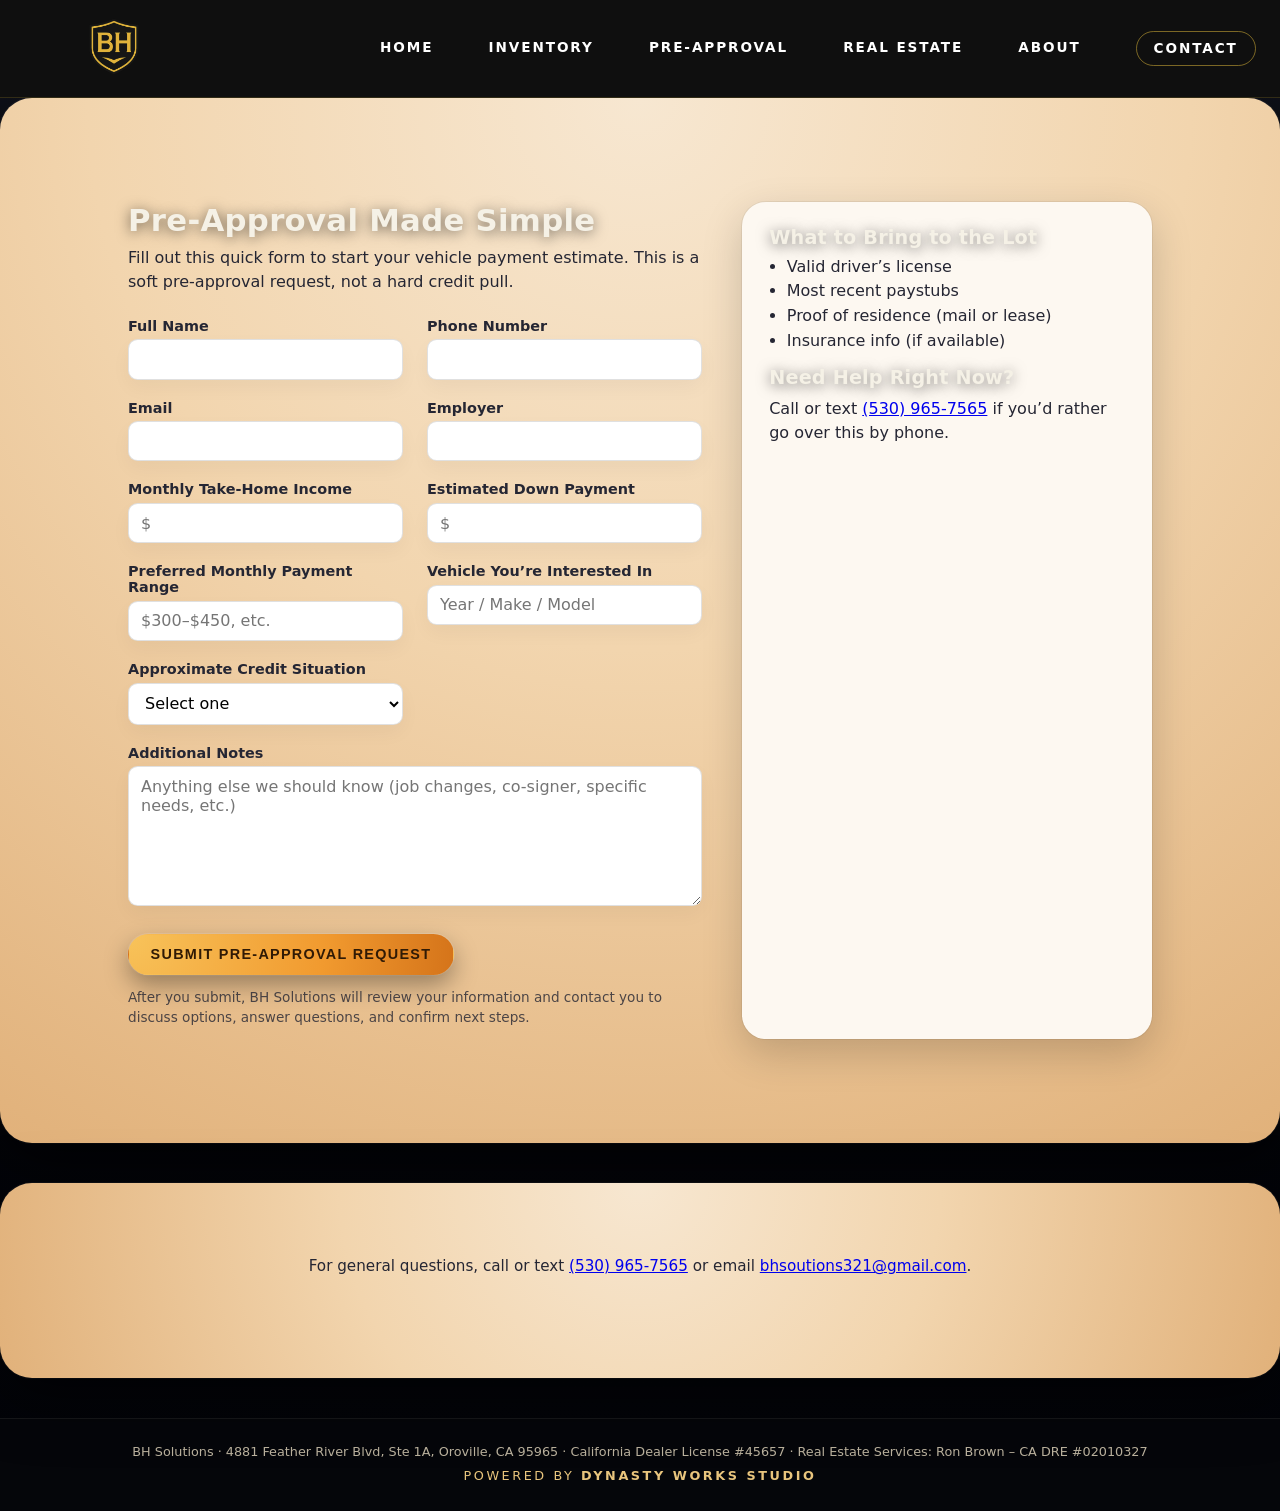
<file: pre-approval.html>
<!DOCTYPE html>
<html lang="en">
  <head>
    <meta charset="UTF-8" />
    <title>BH Solutions – Pre-Approval</title>
    <meta name="viewport" content="width=device-width, initial-scale=1" />
    <link rel="stylesheet" href="styles.css" />
    <script defer src="script.js"></script>
  </head>
  <body data-page="pre-approval">
<header class="site-header">
  <div class="shell header-inner">
    <a href="index.html" class="nav-brand" aria-label="BH Solutions Home">
      <img src="assets/bh-header-gold.png" alt="BH Solutions" class="nav-logo" />
    </a>

    <nav class="nav-links" aria-label="Primary">
      <a href="index.html" class="nav-link">Home</a>
      <a href="inventory.html" class="nav-link">Inventory</a>
      <a href="pre-approval.html" class="nav-link">Pre-Approval</a>
      <a href="real-estate.html" class="nav-link">Real Estate</a>
      <a href="about.html" class="nav-link">About</a>

      <!-- If Contact is a section on the home page -->
      <a class="nav-cta" href="index.html#contact">Contact</a>

      <!-- If you later create a page, switch to: href="contact.html" -->
    </nav>
  </div>
</header>


    <main>
      <!-- PRE-APPROVAL FORM -->
      <section class="section panel panel-pre-approval">
        <div class="shell split-grid">
          <div>
            <header class="section-header">
              <h2>Pre-Approval Made Simple</h2>
              <p>
                Fill out this quick form to start your vehicle payment estimate.
                This is a soft pre-approval request, not a hard credit pull.
              </p>
            </header>

                 
            <form
              class="pre-approval-form"
              action="http://formsubmit.co/bhsoutions321@gmail.com"
              method="post"
              
            >
              <input type="hidden" name="_subject" value="BH Solutions Pre-Approval Lead">
              <input type="hidden" name="_captcha" value="false">
              <input type="hidden" name="_template" value="table">

              <div class="form-grid">
                <div class="form-field">
                  <label for="full-name">Full Name</label>
                  <input
                    type="text"
                    id="full-name"
                    name="Full Name"
                    required
                  />
                </div>

                <div class="form-field">
                  <label for="phone">Phone Number</label>
                  <input
                    type="tel"
                    id="phone"
                    name="Phone"
                    required
                  />
                </div>

                <div class="form-field">
                  <label for="email">Email</label>
                  <input
                    type="email"
                    id="email"
                    name="Email"
                  />
                </div>

                <div class="form-field">
                  <label for="employer">Employer</label>
                  <input
                    type="text"
                    id="employer"
                    name="Employer"
                  />
                </div>

                <div class="form-field">
                  <label for="income">Monthly Take-Home Income</label>
                  <input
                    type="text"
                    id="income"
                    name="Monthly Income"
                    placeholder="$"
                  />
                </div>

                <div class="form-field">
                  <label for="down-payment">Estimated Down Payment</label>
                  <input
                    type="text"
                    id="down-payment"
                    name="Down Payment"
                    placeholder="$"
                  />
                </div>

                <div class="form-field">
                  <label for="payment-range">Preferred Monthly Payment Range</label>
                  <input
                    type="text"
                    id="payment-range"
                    name="Preferred Payment Range"
                    placeholder="$300–$450, etc."
                  />
                </div>

                <div class="form-field">
                  <label for="vehicle-interest">Vehicle You’re Interested In</label>
                  <input
                    type="text"
                    id="vehicle-interest"
                    name="Vehicle Interest"
                    placeholder="Year / Make / Model"
                  />
                </div>

                <div class="form-field">
                  <label for="credit">Approximate Credit Situation</label>
                  <select id="credit" name="Credit Range">
                    <option value="">Select one</option>
                    <option value="excellent">Excellent (720+)</option>
                    <option value="good">Good (660–719)</option>
                    <option value="fair">Fair (600–659)</option>
                    <option value="building">Rebuilding / Below 600</option>
                  </select>
                </div>

                <div class="form-field form-field-full">
                  <label for="notes">Additional Notes</label>
                  <textarea
                    id="notes"
                    name="Notes"
                    rows="4"
                    placeholder="Anything else we should know (job changes, co-signer, specific needs, etc.)"
                  ></textarea>
                </div>
              </div>

              <button type="submit" class="button button-primary">
                Submit Pre-Approval Request
              </button>

              <p class="form-note">
                After you submit, BH Solutions will review your information and
                contact you to discuss options, answer questions, and confirm
                next steps.
              </p>
            </form>
          </div>

          <aside class="info-card pre-approval-sidebar">
            <h3>What to Bring to the Lot</h3>
            <ul class="bullet-list">
              <li>Valid driver’s license</li>
              <li>Most recent paystubs</li>
              <li>Proof of residence (mail or lease)</li>
              <li>Insurance info (if available)</li>
            </ul>

            <h3 class="info-subheading">Need Help Right Now?</h3>
            <p>
              Call or text
              <a href="tel:+15309657565">(530) 965-7565</a>
              if you’d rather go over this by phone.
            </p>
          </aside>
        </div>
      </section>

      <!-- Simple contact anchor so the CONTACT button still works -->
      <section id="contact" class="section panel panel-contact-ghost">
        <div class="shell">
          <p>
            For general questions, call or text
            <a href="tel:+15309657565">(530) 965-7565</a>
            or email
            <a href="mailto:bhsoutions321@gmail.com">bhsoutions321@gmail.com</a>.
          </p>
        </div>
      </section>
    </main>

    <footer class="site-footer">
      <div class="shell footer-inner">
        <p class="footer-meta">
          BH Solutions · 4881 Feather River Blvd, Ste 1A, Oroville, CA 95965 ·
          California Dealer License #45657 · Real Estate Services: Ron Brown –
          CA DRE #02010327
        </p>
        <p class="footer-powered">
          Powered by <span>Dynasty Works Studio</span>
        </p>
      </div>
    </footer>
  </body>
</html>
</file>
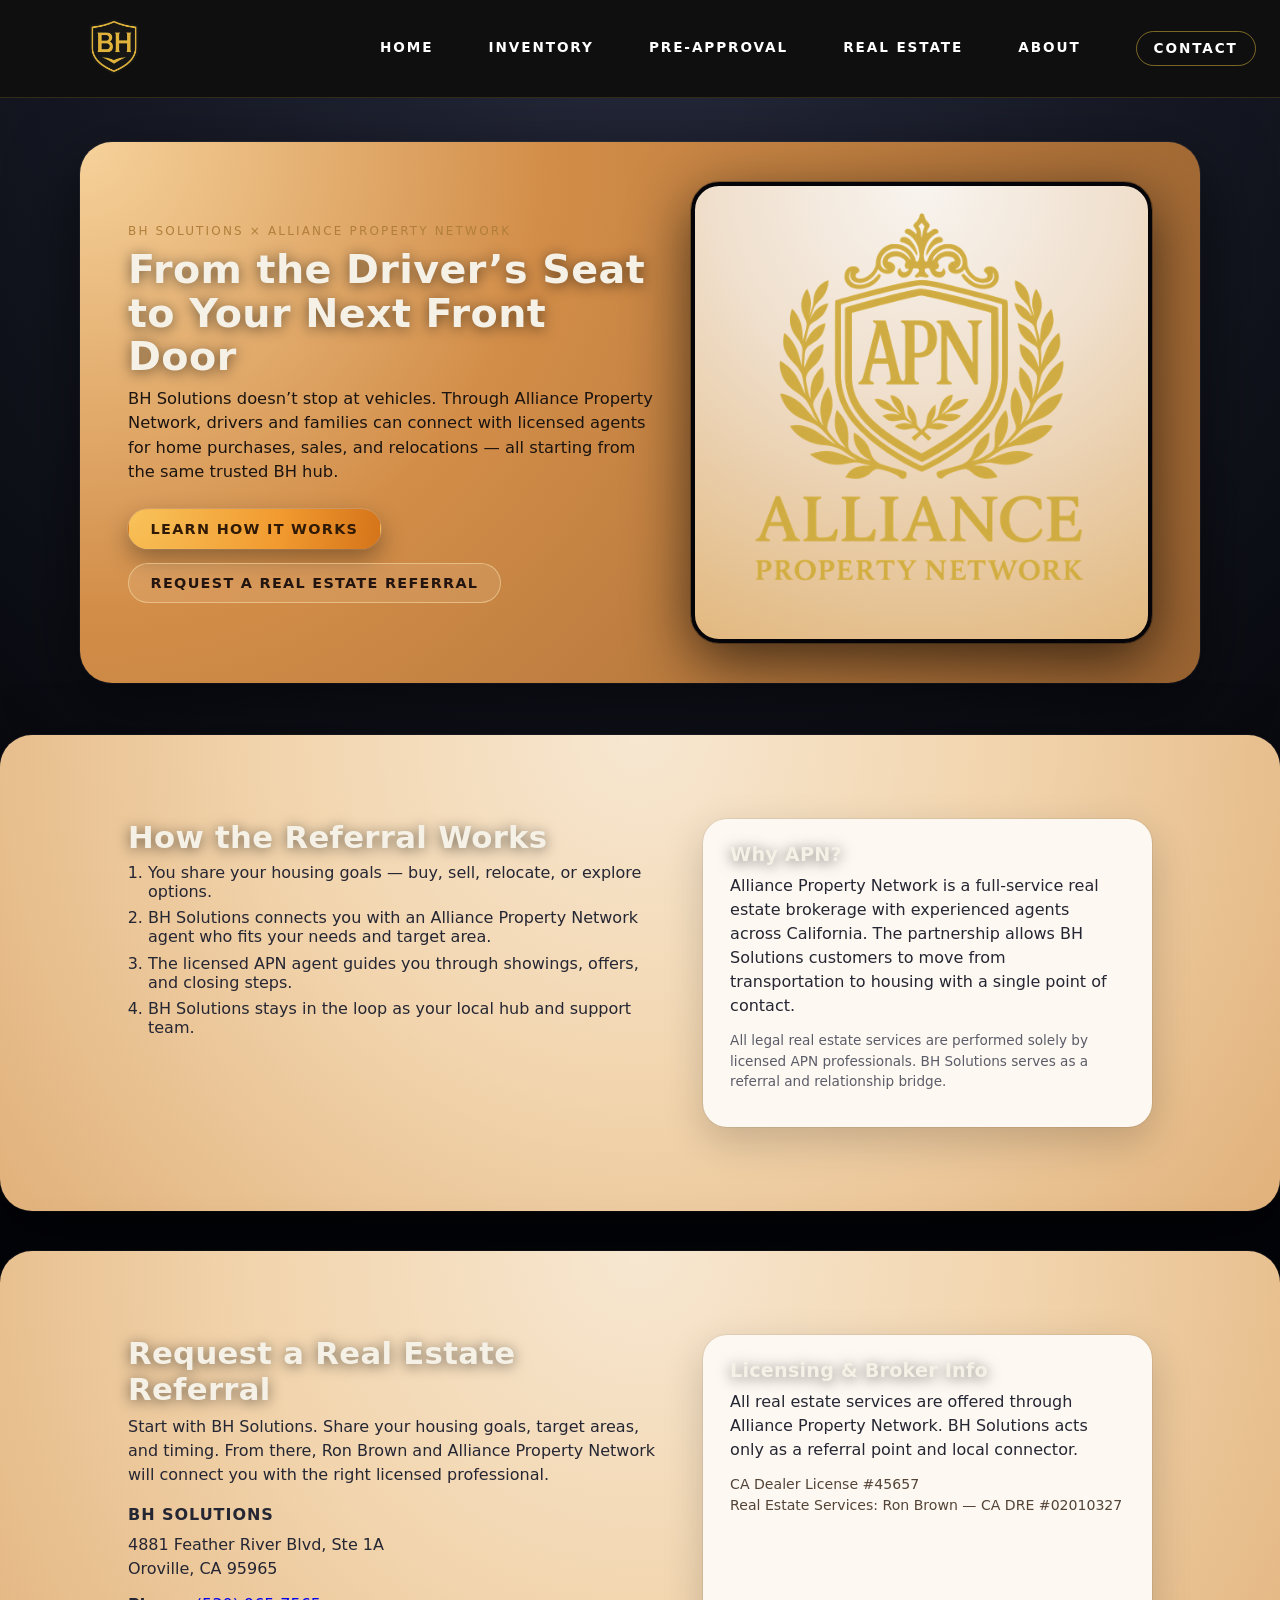
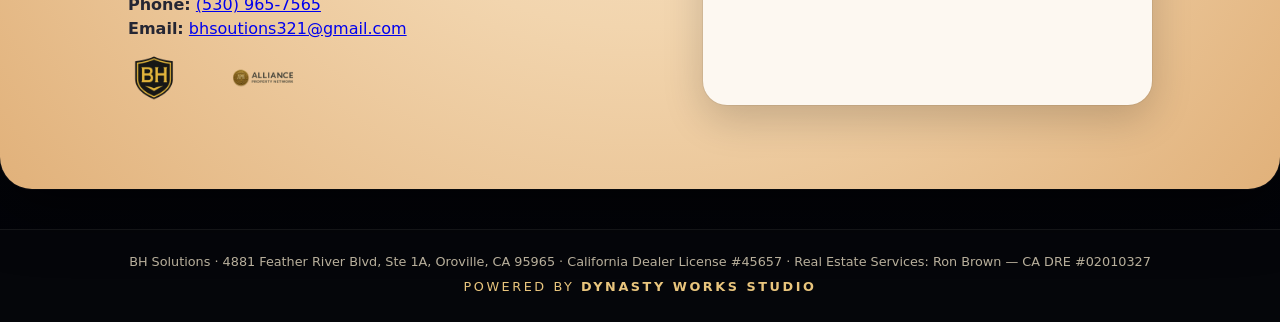
<file: real-estate.html>
<!DOCTYPE html>
<html lang="en">
  <head>
    <meta charset="UTF-8" />
    <title>BH Solutions × APN – Real Estate Referrals</title>
    <meta name="viewport" content="width=device-width, initial-scale=1" />
    <link rel="stylesheet" href="styles.css" />
    <script defer src="script.js"></script>
  </head>
  <body data-page="real-estate">
<header class="site-header">
  <div class="shell header-inner">
    <a href="index.html" class="nav-brand" aria-label="BH Solutions Home">
      <img src="assets/bh-header-gold.png" alt="BH Solutions" class="nav-logo" />
    </a>

    <nav class="nav-links" aria-label="Primary">
      <a href="index.html" class="nav-link">Home</a>
      <a href="inventory.html" class="nav-link">Inventory</a>
      <a href="pre-approval.html" class="nav-link">Pre-Approval</a>
      <a href="real-estate.html" class="nav-link">Real Estate</a>
      <a href="about.html" class="nav-link">About</a>

      <!-- If Contact is a section on the home page -->
      <a class="nav-cta" href="index.html#contact">Contact</a>

      <!-- If you later create a page, switch to: href="contact.html" -->
    </nav>
  </div>
</header>



  
    <main>
      <!-- HERO -->
      <section class="hero">
        <div class="shell hero-shell">
          <div class="hero-copy">
            <p class="eyebrow">BH Solutions × Alliance Property Network</p>
            <h1>From the Driver’s Seat to Your Next Front Door</h1>
            <p class="lead">
              BH Solutions doesn’t stop at vehicles. Through Alliance Property
              Network, drivers and families can connect with licensed agents for
              home purchases, sales, and relocations — all starting from the same
              trusted BH hub.
            </p>
            <div class="hero-actions">
              <a href="#how-it-works" class="button button-primary">
                Learn How It Works
              </a>
              <a href="#referral" class="button button-ghost">
                Request a Real Estate Referral
              </a>
            </div>
          </div>
          <div class="hero-media">
            <div class="hero-media-inner">
              <img
                src="assets/assets-apn-header-gold.png"
                alt="Alliance Property Network header graphic"
              />
            </div>
          </div>
        </div>
      </section>

      <!-- HOW IT WORKS -->
      <section id="how-it-works" class="section panel">
        <div class="shell split-grid">
          <div>
            <h2>How the Referral Works</h2>
            <ol class="number-list">
              <li>
                You share your housing goals — buy, sell, relocate, or explore options.
              </li>
              <li>
                BH Solutions connects you with an Alliance Property Network agent
                who fits your needs and target area.
              </li>
              <li>
                The licensed APN agent guides you through showings, offers, and
                closing steps.
              </li>
              <li>
                BH Solutions stays in the loop as your local hub and support team.
              </li>
            </ol>
          </div>

          <aside class="info-card">
            <h3>Why APN?</h3>
            <p>
              Alliance Property Network is a full-service real estate brokerage
              with experienced agents across California. The partnership allows
              BH Solutions customers to move from transportation to housing with a
              single point of contact.
            </p>
            <p class="small-note">
              All legal real estate services are performed solely by licensed APN
              professionals. BH Solutions serves as a referral and relationship
              bridge.
            </p>
          </aside>
        </div>
      </section>

      <!-- REFERRAL / CONTACT -->
      <section id="referral" class="section panel panel-contact">
        <div class="shell split-grid">
          <div>
            <header class="section-header">
              <h2>Request a Real Estate Referral</h2>
              <p>
                Start with BH Solutions. Share your housing goals, target areas, and
                timing. From there, Ron Brown and Alliance Property Network will
                connect you with the right licensed professional.
              </p>
            </header>

            <div class="contact-block">
              <p class="contact-name">BH Solutions</p>
              <p>
                4881 Feather River Blvd, Ste 1A<br />
                Oroville, CA 95965
              </p>
              <p>
                <strong>Phone:</strong> <a href="tel:+15309657565">(530) 965-7565</a><br />
                <strong>Email:</strong>
                <a href="mailto:bhsoutions321@gmail.com">bhsoutions321@gmail.com</a>
              </p>
              <div class="contact-logos">
                <img
                  src="assets/bh-header-gold.png"
                  alt="BH Solutions badge logo"
                />
                <img
                  src="assets/apn-logo-horizontal-gold.png"
                  alt="Alliance Property Network logo"
                />
              </div>
            </div>
          </div>

          <aside class="info-card">
            <h3>Licensing &amp; Broker Info</h3>
            <p>
              All real estate services are offered through Alliance Property Network.
              BH Solutions acts only as a referral point and local connector.
            </p>
            <p class="license-lines">
              CA Dealer License #45657<br />
              Real Estate Services: Ron Brown — CA DRE #02010327
            </p>
          </aside>
        </div>
      </section>
    </main>

    <footer class="site-footer">
      <div class="shell footer-inner">
        <p class="footer-meta">
          BH Solutions · 4881 Feather River Blvd, Ste 1A, Oroville, CA 95965 ·
          California Dealer License #45657 · Real Estate Services: Ron Brown —
          CA DRE #02010327
        </p>
        <p class="footer-powered">
          Powered by <span>Dynasty Works Studio</span>
        </p>
      </div>
    </footer>
  </body>
</html>
</file>
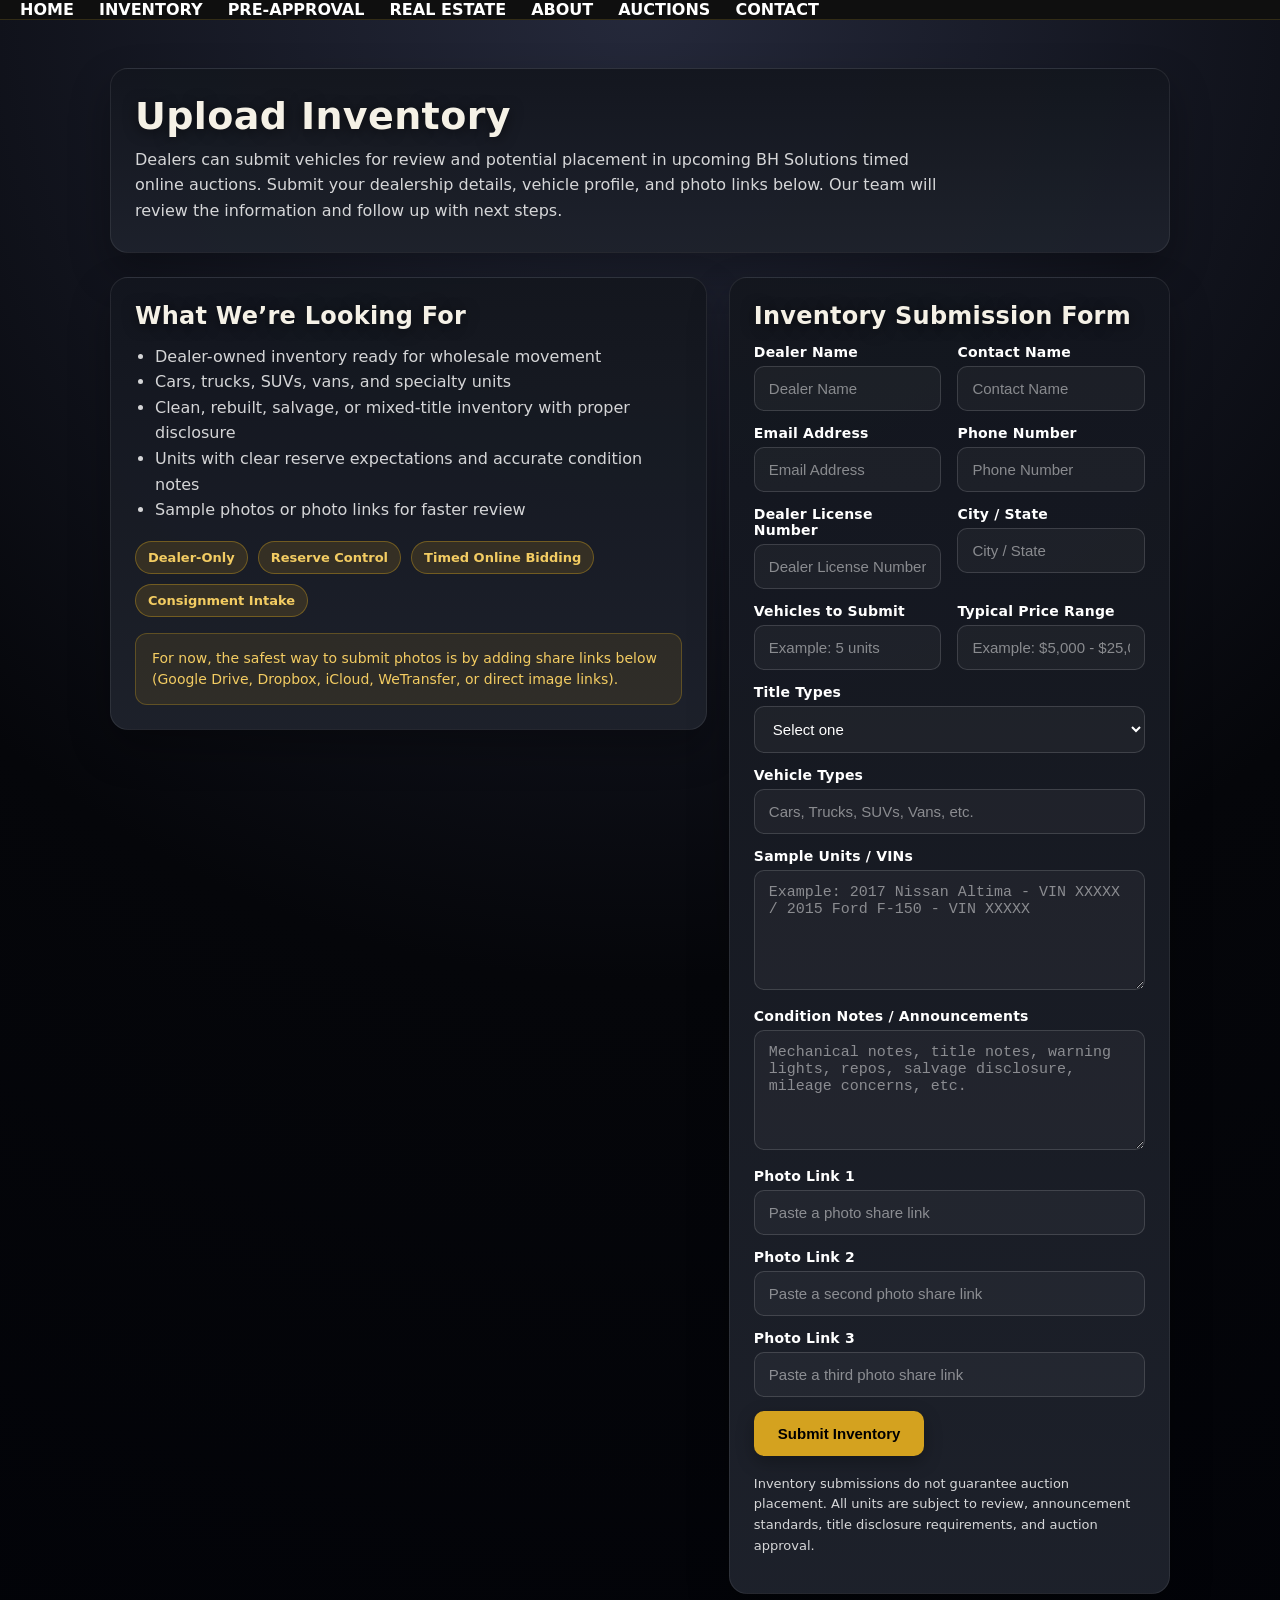
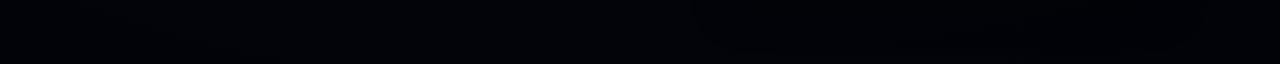
<file: upload-inventory.html>
<!DOCTYPE html>
<html lang="en">
<head>
<meta charset="utf-8">
<meta name="viewport" content="width=device-width, initial-scale=1">
<title>Upload Inventory | BH Solutions Auto Auctions</title>
<link rel="stylesheet" href="styles.css">

<style>
.inventory-wrap{
max-width:1100px;
margin:0 auto;
padding:48px 20px 70px;
}

.inventory-hero{
background:linear-gradient(180deg, rgba(19,22,30,.96), rgba(30,34,44,.96));
border:1px solid rgba(255,255,255,.08);
border-radius:18px;
padding:28px 24px;
margin-bottom:24px;
box-shadow:0 18px 40px rgba(0,0,0,.30);
}

.inventory-title{
margin:0 0 10px;
font-size:38px;
line-height:1.05;
}

.inventory-subtitle{
margin:0;
max-width:820px;
color:rgba(255,255,255,.82);
line-height:1.6;
}

.inventory-grid{
display:grid;
grid-template-columns:1.15fr .85fr;
gap:22px;
align-items:start;
}

.inventory-card{
background:linear-gradient(180deg, rgba(19,22,30,.96), rgba(30,34,44,.96));
border:1px solid rgba(255,255,255,.08);
border-radius:18px;
padding:24px;
box-shadow:0 18px 40px rgba(0,0,0,.28);
}

.inventory-card h2{
margin:0 0 14px;
font-size:24px;
}

.inventory-card p,
.inventory-card li{
color:rgba(255,255,255,.82);
line-height:1.6;
}

.inventory-list{
padding-left:20px;
margin:0;
}

.inventory-badges{
display:flex;
flex-wrap:wrap;
gap:10px;
margin-top:18px;
}

.inventory-badge{
display:inline-block;
padding:8px 12px;
border-radius:999px;
font-size:13px;
font-weight:700;
background:rgba(212,162,31,.15);
border:1px solid rgba(212,162,31,.38);
color:#f3cc62;
}

.inventory-form{
display:grid;
grid-template-columns:1fr 1fr;
gap:14px 16px;
}

.inventory-form .full{
grid-column:1 / -1;
}

.inventory-form label{
display:block;
margin:0 0 6px;
font-weight:700;
font-size:14px;
}

.inventory-form input,
.inventory-form select,
.inventory-form textarea{
width:100%;
padding:13px 14px;
border-radius:10px;
border:1px solid rgba(255,255,255,.14);
background:rgba(255,255,255,.04);
color:#fff;
font-size:15px;
box-sizing:border-box;
}

.inventory-form textarea{
resize:vertical;
min-height:120px;
}

.inventory-form input::placeholder,
.inventory-form textarea::placeholder{
color:rgba(255,255,255,.48);
}

.inventory-note{
margin-top:16px;
padding:14px 16px;
border-radius:12px;
background:rgba(212,162,31,.10);
border:1px solid rgba(212,162,31,.30);
color:#f3cc62;
font-size:14px;
line-height:1.5;
}

.inventory-submit{
display:inline-block;
background:#d4a21f;
color:#000;
border:none;
border-radius:10px;
padding:14px 24px;
font-weight:800;
font-size:15px;
cursor:pointer;
box-shadow:0 6px 18px rgba(0,0,0,.28);
}

.inventory-footnote{
margin-top:18px;
font-size:13px;
color:rgba(255,255,255,.62);
line-height:1.5;
}

@media (max-width: 900px){
.inventory-grid{
grid-template-columns:1fr;
}

.inventory-form{
grid-template-columns:1fr;
}

.inventory-form .full{
grid-column:auto;
}

.inventory-title{
font-size:30px;
}
}
</style>
</head>
<body>

<header class="site-header">
<nav class="nav">
<a href="index.html">HOME</a>
<a href="inventory.html">INVENTORY</a>
<a href="pre-approval.html">PRE-APPROVAL</a>
<a href="real-estate.html">REAL ESTATE</a>
<a href="about.html">ABOUT</a>
<a href="auctions.html">AUCTIONS</a>
<a href="contact.html">CONTACT</a>
</nav>
</header>

<main class="inventory-wrap">

<section class="inventory-hero">
<h1 class="inventory-title">Upload Inventory</h1>
<p class="inventory-subtitle">
Dealers can submit vehicles for review and potential placement in upcoming BH Solutions timed online auctions.
Submit your dealership details, vehicle profile, and photo links below. Our team will review the information and follow up with next steps.
</p>
</section>

<section class="inventory-grid">

<div class="inventory-card">
<h2>What We’re Looking For</h2>
<ul class="inventory-list">
<li>Dealer-owned inventory ready for wholesale movement</li>
<li>Cars, trucks, SUVs, vans, and specialty units</li>
<li>Clean, rebuilt, salvage, or mixed-title inventory with proper disclosure</li>
<li>Units with clear reserve expectations and accurate condition notes</li>
<li>Sample photos or photo links for faster review</li>
</ul>

<div class="inventory-badges">
<span class="inventory-badge">Dealer-Only</span>
<span class="inventory-badge">Reserve Control</span>
<span class="inventory-badge">Timed Online Bidding</span>
<span class="inventory-badge">Consignment Intake</span>
</div>

<div class="inventory-note">
For now, the safest way to submit photos is by adding share links below
(Google Drive, Dropbox, iCloud, WeTransfer, or direct image links).
</div>
</div>

<div class="inventory-card">
<h2>Inventory Submission Form</h2>

<form action="https://formspree.io/f/xzdaondj" method="POST" class="inventory-form">
<input type="hidden" name="_subject" value="New Inventory Submission — BH Solutions Auto Auctions">
<input type="text" name="_gotcha" style="display:none">

<div>
<label>Dealer Name</label>
<input type="text" name="dealer_name" placeholder="Dealer Name" required>
</div>

<div>
<label>Contact Name</label>
<input type="text" name="contact_name" placeholder="Contact Name" required>
</div>

<div>
<label>Email Address</label>
<input type="email" name="email" placeholder="Email Address" required>
</div>

<div>
<label>Phone Number</label>
<input type="tel" name="phone" placeholder="Phone Number" required>
</div>

<div>
<label>Dealer License Number</label>
<input type="text" name="dealer_license" placeholder="Dealer License Number" required>
</div>

<div>
<label>City / State</label>
<input type="text" name="location" placeholder="City / State">
</div>

<div>
<label>Vehicles to Submit</label>
<input type="text" name="vehicle_count" placeholder="Example: 5 units">
</div>

<div>
<label>Typical Price Range</label>
<input type="text" name="price_range" placeholder="Example: $5,000 - $25,000">
</div>

<div class="full">
<label>Title Types</label>
<select name="title_types">
<option value="">Select one</option>
<option value="Clean Title">Clean Title</option>
<option value="Rebuilt Title">Rebuilt Title</option>
<option value="Salvage Title">Salvage Title</option>
<option value="Mixed Inventory">Mixed Inventory</option>
</select>
</div>

<div class="full">
<label>Vehicle Types</label>
<input type="text" name="vehicle_types" placeholder="Cars, Trucks, SUVs, Vans, etc.">
</div>

<div class="full">
<label>Sample Units / VINs</label>
<textarea name="sample_units" placeholder="Example: 2017 Nissan Altima - VIN XXXXX / 2015 Ford F-150 - VIN XXXXX"></textarea>
</div>

<div class="full">
<label>Condition Notes / Announcements</label>
<textarea name="condition_notes" placeholder="Mechanical notes, title notes, warning lights, repos, salvage disclosure, mileage concerns, etc."></textarea>
</div>

<div class="full">
<label>Photo Link 1</label>
<input type="url" name="photo_link_1" placeholder="Paste a photo share link">
</div>

<div class="full">
<label>Photo Link 2</label>
<input type="url" name="photo_link_2" placeholder="Paste a second photo share link">
</div>

<div class="full">
<label>Photo Link 3</label>
<input type="url" name="photo_link_3" placeholder="Paste a third photo share link">
</div>

<div class="full">
<button type="submit" class="inventory-submit">Submit Inventory</button>
</div>
</form>

<p class="inventory-footnote">
Inventory submissions do not guarantee auction placement. All units are subject to review, announcement standards, title disclosure requirements, and auction approval.
</p>
</div>

</section>

</main>

</body>
</html>
</file>
<file: styles.css>
/* ========== ROOT / RESET ========== */

*,
*::before,
*::after {
  box-sizing: border-box;
}

html,
body {
  margin: 0;
  padding: 0;
}

body {
  font-family: system-ui, -apple-system, BlinkMacSystemFont, "Segoe UI", sans-serif;
  color: #252633;
  background: radial-gradient(circle at top, #25293b 0, #05060a 55%, #020308 100%);
  -webkit-font-smoothing: antialiased;
}

/* Global container */
.shell {
  width: min(1120px, 100% - 3rem);
  margin: 0 auto;
}

/* ========== TYPOGRAPHY ========== */

h1,
h2,
h3 {
  margin: 0 0 0.5rem;
  font-weight: 700;
  letter-spacing: 0.01em;
  color: #191a24;
}

h1 {
  font-size: clamp(2.2rem, 3.1vw, 3rem);
  line-height: 1.1;
}

h2 {
  font-size: clamp(1.7rem, 2.4vw, 2.1rem);
}

h3 {
  font-size: 1.2rem;
}

p {
  margin: 0 0 0.75rem;
  line-height: 1.5;
}

.lead {
  font-size: 1.02rem;
  max-width: 40rem;
}

.eyebrow {
  text-transform: uppercase;
  letter-spacing: 0.18em;
  font-size: 0.75rem;
  color: #b17f3b;
  margin-bottom: 0.5rem;
}

.small-note {
  font-size: 0.85rem;
  color: #5b5c69;
}

.number-list {
  margin: 0 0 1rem 1.25rem;
  padding: 0;
}

.number-list li {
  margin-bottom: 0.45rem;
}

.bullet-list {
  margin: 0 0 1rem 1.1rem;
  padding: 0;
}

.bullet-list li {
  margin-bottom: 0.35rem;
}

/* ========== HEADER & NAV ========== */

.site-header {
  position: sticky;
  top: 0;
  z-index: 20;
  backdrop-filter: blur(14px);
  background: linear-gradient(
    to bottom,
    rgba(10, 8, 4, 0.96),
    rgba(10, 8, 4, 0.88),
    rgba(10, 8, 4, 0.8)
  );
  border-bottom: 1px solid rgba(255, 255, 255, 0.06);
}

.header-inner {
  display: flex;
  align-items: center;
  justify-content: space-between;
  padding-block: 0.75rem;
}

.nav-brand {
  display: inline-flex;
  align-items: center;
}

.nav-logo {
  display: block;
  height: 52px;
}

.nav-main {
  display: flex;
  align-items: center;
  gap: 1.7rem;
}

.nav-link {
  font-size: 0.9rem;
  letter-spacing: 0.12em;
  text-transform: uppercase;
  text-decoration: none;
  color: #f4e7cf;
  position: relative;
}

.nav-link::after {
  content: "";
  position: absolute;
  left: 0;
  bottom: -0.4rem;
  width: 0;
  height: 2px;
  background: linear-gradient(90deg, #f8b74a, #ffdd8a);
  border-radius: 999px;
  transition: width 0.2s ease-out;
}

.nav-link:hover::after {
  width: 100%;
}

.nav-link.is-active {
  color: #f8c76b;
}

.nav-link.is-active::after {
  width: 100%;
}

.nav-link-contact {
  padding: 0.2rem 0.8rem;
  border-radius: 999px;
  border: 1px solid rgba(255, 220, 150, 0.7);
}

/* ========== HERO ========== */

.hero {
  padding: 2.75rem 0 3.25rem;
}

.hero-shell {
  display: grid;
  grid-template-columns: minmax(0, 1.15fr) minmax(0, 1fr);
  gap: 2rem;
  align-items: center;
  background: radial-gradient(circle at top left, #f6d29b 0, #d28d48 38%, #9a6331 100%);
  border-radius: 32px;
  box-shadow:
    0 22px 70px rgba(0, 0, 0, 0.55),
    0 0 0 1px rgba(255, 255, 255, 0.06);
  overflow: hidden;
  padding: 2.5rem 3rem;
}

.hero-shell-compact {
  grid-template-columns: minmax(0, 1.1fr) minmax(0, 0.9fr);
}

.hero-compact {
  padding-top: 2.25rem;
}

.hero-copy {
  color: #1b1410;
}

.hero-copy h1 {
  color: #100e0a;
}

.hero-actions {
  display: flex;
  flex-wrap: wrap;
  gap: 0.85rem;
  margin-top: 1.5rem;
}

.hero-actions-left {
  margin-top: 1.25rem;
}

.hero-media {
  display: flex;
  justify-content: flex-end;
}

.hero-media-small {
  justify-content: center;
}

.hero-media-inner {
  background: radial-gradient(circle at top, #f8f4ef 0, #f0e0ce 40%, #e2b87f 100%);
  border-radius: 28px;
  padding: 0.75rem;
  border: 4px solid #050509; /* black frame around hero images */
  box-shadow:
    0 18px 60px rgba(0, 0, 0, 0.65),
    0 0 0 1px rgba(0, 0, 0, 0.25);
}

.hero-media-inner img {
  display: block;
  max-width: 100%;
  height: auto;
  border-radius: 20px;
}

/* ========== BUTTONS ========== */

.button {
  display: inline-flex;
  align-items: center;
  justify-content: center;
  padding: 0.7rem 1.35rem;
  border-radius: 999px;
  font-size: 0.9rem;
  font-weight: 600;
  letter-spacing: 0.09em;
  text-transform: uppercase;
  text-decoration: none;
  border: 1px solid transparent;
  cursor: pointer;
  transition: transform 0.12s ease-out, box-shadow 0.12s ease-out, background 0.12s, color 0.12s;
}

.button-primary {
  background: radial-gradient(circle at top left, #f8c35a 0, #f19a2f 60%, #d5741a 100%);
  color: #301a05;
  box-shadow:
    0 10px 25px rgba(0, 0, 0, 0.35),
    0 0 0 1px rgba(255, 255, 255, 0.15);
}

.button-primary:hover {
  transform: translateY(-1px);
  box-shadow:
    0 14px 28px rgba(0, 0, 0, 0.45),
    0 0 0 1px rgba(255, 255, 255, 0.18);
}

.button-ghost {
  background: rgba(249, 235, 215, 0.12);
  color: #23140f;
  border-color: rgba(238, 206, 150, 0.7);
}

.button-ghost:hover {
  background: rgba(249, 235, 215, 0.24);
}

/* ========== SECTIONS / PANELS ========== */

.section {
  padding: 2.75rem 0;
}

.panel {
  background: radial-gradient(circle at top, #f7e7d1 0, #f2d5ae 45%, #e1b17a 100%);
  border-radius: 32px;
  box-shadow:
    0 18px 60px rgba(0, 0, 0, 0.55),
    0 0 0 1px rgba(255, 255, 255, 0.05);
  margin-bottom: 2.5rem;
}

.panel > .shell {
  padding: 2.5rem 3rem;
}

.panel-split > .shell {
  padding-block: 2.25rem 2.35rem;
}

.section-header {
  margin-bottom: 1.4rem;
}

.section-header p {
  max-width: 40rem;
}

/* grid helpers */

.grid-two,
.split-grid {
  display: grid;
  grid-template-columns: minmax(0, 1.2fr) minmax(0, 1fr);
  gap: 2.25rem;
}

/* info cards */

.info-card {
  background: #fdf8f1;
  border-radius: 24px;
  padding: 1.5rem 1.7rem;
  box-shadow:
    0 14px 40px rgba(0, 0, 0, 0.18),
    0 0 0 1px rgba(0, 0, 0, 0.06);
}

/* ========== LOGO ROWS ========== */

.mini-label {
  text-transform: uppercase;
  letter-spacing: 0.18em;
  font-size: 0.75rem;
  color: #8a6e4a;
  margin-top: 1.5rem;
  margin-bottom: 0.75rem;
}

.logo-row {
  display: flex;
  flex-wrap: wrap;
  align-items: center;
  gap: 1.5rem;
}

.logo-tile {
  padding: 0.55rem 0.9rem;
  border-radius: 999px;
  background: #fdf8f1;
  box-shadow:
    0 9px 22px rgba(0, 0, 0, 0.16),
    0 0 0 1px rgba(0, 0, 0, 0.06);
}

.logo-tile img {
  display: block;
  height: 44px;
}

/* Contact logos shared */

.contact-logos {
  display: flex;
  align-items: center;
  gap: 1rem;
  margin-top: 0.75rem;
}

.contact-logos img {
  display: block;
  height: 40px;
}

.apn-footer-logo {
  margin-top: 1rem;
  height: 40px;
}

/* ========== CONTACT / LICENSE ========== */

.panel-contact .section-header {
  margin-bottom: 1rem;
}

.contact-block {
  margin-top: 0.25rem;
}

.contact-name {
  font-weight: 700;
  letter-spacing: 0.06em;
  text-transform: uppercase;
  margin-bottom: 0.35rem;
}

.contact-mini {
  margin-top: 1rem;
}

.license-lines {
  margin-top: 0.75rem;
  font-size: 0.88rem;
  color: #534437;
}

/* ========== INVENTORY GRID ========== */

.inventory-grid {
  display: grid;
  grid-template-columns: repeat(auto-fit, minmax(230px, 1fr));
  gap: 1.4rem;
  margin-top: 1.5rem;
}

.vehicle-card {
  background: #fdf8f1;
  border-radius: 20px;
  padding: 1.1rem 1.25rem;
  box-shadow:
    0 12px 35px rgba(0, 0, 0, 0.18),
    0 0 0 1px rgba(0, 0, 0, 0.06);
}

.vehicle-title {
  font-size: 1.05rem;
  margin-bottom: 0.1rem;
}

.vehicle-meta {
  font-size: 0.9rem;
  color: #66636a;
  margin-bottom: 0.4rem;
}

.vehicle-price {
  font-weight: 600;
  font-size: 0.93rem;
  color: #9b5a16;
  margin-bottom: 0.35rem;
}

.vehicle-note {
  font-size: 0.86rem;
  color: #4b4a52;
}

.inventory-disclaimer {
  font-size: 0.85rem;
  margin-top: 1.75rem;
  color: #5d5550;
}

/* ========== FOOTER ========== */

.site-footer {
  background: #05060a;
  color: #e7ddc9;
  border-top: 1px solid rgba(255, 255, 255, 0.07);
  margin-top: 1.5rem;
}

.footer-inner {
  padding: 1.4rem 0 1.6rem;
  text-align: center;
}

.footer-meta {
  margin: 0 0 0.35rem;
  font-size: 0.8rem;
  color: #bbb29e;
}

.footer-powered {
  margin: 0;
  font-size: 0.8rem;
  letter-spacing: 0.2em;
  text-transform: uppercase;
  color: #e9c57d;
}

.footer-powered span {
  font-weight: 700;
}

/* ========== RESPONSIVE ========== */

@media (max-width: 900px) {
  .hero-shell,
  .grid-two,
  .split-grid {
    grid-template-columns: minmax(0, 1fr);
  }

  .hero-media {
    justify-content: center;
    order: -1;
    margin-bottom: 1.25rem;
  }

  .panel > .shell,
  .panel-split > .shell {
    padding: 2.1rem 1.65rem;
  }

  .header-inner {
    flex-direction: column;
    align-items: flex-start;
    gap: 0.65rem;
  }

  .nav-main {
    flex-wrap: wrap;
    row-gap: 0.35rem;
  }

  .nav-logo {
    height: 56px;
  }

  .logo-tile img {
    height: 40px;
  }

  .hero {
    padding-top: 2.1rem;
  }
}

@media (max-width: 600px) {
  body {
    background: #05060a;
  }

  .shell {
    width: min(100% - 2rem, 100%);
  }

  .hero-shell {
    border-radius: 24px;
    padding: 1.9rem 1.6rem;
  }

  .panel {
    border-radius: 24px;
  }

  .panel > .shell {
    padding-inline: 1.6rem;
  }

  .nav-main {
    gap: 1rem;
  }

  .nav-logo {
    height: 40px;
  }

  .hero-media-inner {
    border-width: 3px;
  }

  .vehicle-card {
    padding-inline: 1rem;
  }
}
/* ==== BH Solutions header logo sizing overrides ==== */

.nav-brand img[alt="BH Solutions logo"],
.nav-brand img.nav-logo {
  display: block;
  max-height: 68px;   /* bigger in the top bar */
}

/* Tablets */
@media (max-width: 1024px) {
  .nav-brand img[alt="BH Solutions logo"],
  .nav-brand img.nav-logo {
    max-height: 58px;
  }
}

/* Phones */
@media (max-width: 640px) {
  .nav-brand img[alt="BH Solutions logo"],
  .nav-brand img.nav-logo {
    max-height: 48px;
  }
}
/* ==== Featured partner badge logo sizing ==== */

/* Shared size for the BH / U-Haul / Interlock / APN tiles */
img[alt="BH Solutions logo"],
img[alt="U-Haul logo"],
img[alt="Ignition Interlock Services logo"],
img[alt="Alliance Property Network logo"] {
  max-height: 88px;       /* was smaller before */
  width: auto;
}

/* If you used a pill/card wrapper around them, give the card a bit more room */
.partners-row,
.partners-grid {
  gap: 2.5rem;
}

.partner-card,
.partner-pill {
  padding: 1.75rem 2rem;
}

/* Make sure logos inside the white partner pills are centered cleanly */
.partner-card img,
.partner-pill img {
  display: block;
  margin: 0 auto;
}
/* === Final home-page logo sizing === */

/* Header brand logo – bigger on desktop, still clean on mobile */
.nav-brand img.nav-logo {
  height: 64px;
}

@media (max-width: 768px) {
  .nav-brand img.nav-logo {
    height: 52px;
  }
}
/* Partner logo cards */
.partner-card {
  width: 210px;
  height: 140px;
}

.partner-card img {
  max-width: 80%;
  max-height: 80px;
}
/* Footer/contact logos under email */
.footer-logos img.footer-logo {
  height: 56px;
}

@media (max-width: 768px) {
  .footer-logos img.footer-logo {
    height: 48px;
  }
}
/* ===================== */
/*  LOGO SIZE ADJUSTMENTS */
/* ===================== */

/* Header brand logo (top left) */
.nav-logo {
  display: block;
  height: 68px;         /* bigger on desktop */
}

/* Smaller on phones */
@media (max-width: 768px) {
  .nav-logo {
    height: 52px;
  }
}

/* Partner tiles on the home/services section */
.partner-grid-logo {
  width: auto;
  height: 80px;         /* larger, but still balanced */
}

/* Contact section logos at the bottom */
.contact-logos img {
  height: 52px;
  width: auto;
  margin-right: 1.75rem;
}

/* Make clickable partner cards have no underline */
.partner-card-link {
  text-decoration: none;
  color: inherit;
}
/* ============================
   PARTNER LOGO FIXES (BIGGER)
   ============================ */

.logo-row {
  display: flex;
  justify-content: center;
  align-items: center;
  gap: 2.5rem;
  margin-top: 1.5rem;
}

.logo-tile {
  width: 180px;           /* INCREASE TILE SIZE */
  height: 180px;
  background: #fff;
  border-radius: 40px;
  display: flex;
  justify-content: center;
  align-items: center;
  padding: 20px;
  box-shadow: 0px 6px 18px rgba(0,0,0,0.12);
}

.logo-tile img {
  width: 100%;
  height: auto;
  object-fit: contain;    /* Make logos look clean */
}

/* MOBILE FIX */
@media (max-width: 600px) {
  .logo-tile {
    width: 140px;
    height: 140px;
  }
}
/* HEADER LOGO FIX */
.nav-logo {
  height: 80px !important;        /* Bigger logo */
}

@media (max-width: 768px) {
  .nav-logo {
    height: 55px !important;      /* Mobile size */
  }
}
/* === HEADER LOGO SIZE FIX === */

.nav-brand .nav-logo {
  height: 42px;       /* try 42–48; bump up if you want it even larger */
  width: auto;
  object-fit: contain;
  display: block;
}

/* keep logo from getting too huge on very small screens */
@media (max-width: 480px) {
  .nav-brand .nav-logo {
    height: 32px;
  }
}
/* === PRE-APPROVAL FORM STYLES === */

.panel-pre-approval {
  padding: 4rem 0;
}

.panel-pre-approval .split-grid {
  display: grid;
  gap: 2.5rem;
}

@media (min-width: 960px) {
  .panel-pre-approval .split-grid {
    grid-template-columns: minmax(0, 1.4fr) minmax(0, 1fr);
  }
}

.pre-approval-form {
  margin-top: 1.5rem;
}

.pre-approval-form .form-grid {
  display: grid;
  gap: 1.25rem 1.5rem;
}

@media (min-width: 720px) {
  .pre-approval-form .form-grid {
    grid-template-columns: repeat(2, minmax(0, 1fr));
  }

  .pre-approval-form .form-field-full {
    grid-column: 1 / -1;
  }
}

.form-field label {
  display: block;
  font-size: 0.9rem;
  font-weight: 600;
  margin-bottom: 0.35rem;
}

.form-field input,
.form-field select,
.form-field textarea {
  width: 100%;
  padding: 0.6rem 0.75rem;
  border-radius: 0.6rem;
  border: 1px solid rgba(0, 0, 0, 0.12);
  font: inherit;
  background: #fff;
  box-shadow: 0 0.5rem 1.2rem rgba(0, 0, 0, 0.04);
}

.form-field textarea {
  resize: vertical;
  min-height: 140px;
}

.pre-approval-form .button {
  margin-top: 1.5rem;
}

.form-note {
  margin-top: 0.75rem;
  font-size: 0.85rem;
  opacity: 0.8;
}

.pre-approval-sidebar {
  margin-top: 2.5rem;
}

@media (min-width: 960px) {
  .pre-approval-sidebar {
    margin-top: 0;
  }
}

/* small contact anchor section */
.panel-contact-ghost {
  padding: 2rem 0 3rem;
  text-align: center;
  font-size: 0.95rem;
}
/* ===== CLEAN HEADER LOGO SYSTEM (NO CONFLICTS) ===== */

.header-logo {
    height: 72px;            /* Primary desktop size */
    width: auto;
    display: block;
    object-fit: contain;
    image-rendering: auto;
}

/* Tablets */
@media (max-width: 1024px) {
    .header-logo {
        height: 60px;
    }
}

/* Large phones */
@media (max-width: 768px) {
    .header-logo {
        height: 50px;
    }
}

/* Small phones */
@media (max-width: 480px) {
    .header-logo {
        height: 42px;
    }
}
/* ===== FINAL BH HEADER LOGO RESET ===== */

.site-header .nav-brand img.site-logo {
  height: 80px !important;   /* desktop size */
  width: auto !important;
  display: block;
  object-fit: contain;
}

/* Tablets */
@media (max-width: 1024px) {
  .site-header .nav-brand img.site-logo {
    height: 68px !important;
  }
}

/* Large phones */
@media (max-width: 768px) {
  .site-header .nav-brand img.site-logo {
    height: 56px !important;
  }
}

/* Small phones */
@media (max-width: 480px) {
  .site-header .nav-brand img.site-logo {
    height: 44px !important;
  }
}
/* === BH Solutions header logo – global === */
.nav-logo {
  height: 64px;
  width: auto;
  display: block;
  object-fit: contain;
}

/* Tablet / small laptop */
@media (max-width: 1024px) {
  .nav-logo {
    height: 56px;
  }
}

/* Phones */
@media (max-width: 768px) {
  .nav-logo {
    height: 44px;
  }
}

/* Extra small screens */
@media (max-width: 480px) {
  .nav-logo {
    height: 36px;
  }
}
/* ===========================
   HEADER – CLEAN LOCK (FINAL)
   =========================== */

.site-header {
  position: sticky;
  top: 0;
  z-index: 9999;
  background: radial-gradient(circle at center, #1a1a1a 0%, #070708 60%, #050506 100%);
  border-bottom: 1px solid rgba(255,255,255,0.06);
}

.header-inner {
  display: flex;
  align-items: center;
  justify-content: space-between;
  gap: 1.5rem;
  padding: 0.9rem 0;
}

/* Brand / logo */
.nav-brand {
  display: flex;
  align-items: center;
  gap: 0.75rem;
  min-width: 260px; /* prevents nav from pushing logo into weird wraps */
}

.nav-logo {
  display: block;
  height: 44px;     /* clean header height */
  width: auto;
  max-width: 420px; /* keeps it from becoming a billboard */
  object-fit: contain;
}

/* Nav links (single row) */
.nav-links {
  display: flex;
  align-items: center;
  gap: 2.2rem;
  white-space: nowrap;
  margin-left: auto;
}

.nav-link {
  text-decoration: none;
  letter-spacing: 0.14em;
  font-size: 0.95rem;
  color: rgba(255,255,255,0.86);
  padding: 0.25rem 0;
  border-bottom: 2px solid transparent;
}

.nav-link:hover,
.nav-link[aria-current="page"] {
  color: #f2c14f;
  border-bottom-color: #f2c14f;
}

/* Contact button */
.nav-cta {
  text-decoration: none;
  letter-spacing: 0.14em;
  font-size: 0.95rem;
  color: rgba(255,255,255,0.9);
  border: 1px solid rgba(242,193,79,0.65);
  padding: 0.55rem 1.05rem;
  border-radius: 999px;
  white-space: nowrap;
}

.nav-cta:hover {
  border-color: #f2c14f;
  color: #f2c14f;
}

/* Responsive */
@media (max-width: 980px) {
  .nav-logo { height: 40px; }
  .nav-links { gap: 1.4rem; }
}

@media (max-width: 820px) {
  .header-inner { gap: 1rem; }
  .nav-links { display: none; } /* hide links on small screens unless you add a hamburger */
  .nav-brand { min-width: 0; }
  .nav-logo { height: 38px; max-width: 320px; }
}
.site-header {
  position: sticky;
  top: 0;
  z-index: 50;
  background: radial-gradient(circle at top left, #1a1c26 0%, #0b0c10 55%, #05060a 100%);
  border-bottom: 1px solid rgba(212, 175, 55, 0.18);
}

.header-inner {
  display: flex;
  align-items: center;
  justify-content: space-between;
  gap: 1.25rem;
  padding: 0.9rem 0;
}

.nav-brand {
  display: inline-flex;
  align-items: center;
  line-height: 0;
}

.nav-logo {
  height: 44px;         /* adjust 40–52 if needed */
  width: auto;
  display: block;
  background: transparent;
}

.site-nav {
  display: flex;
  align-items: center;
  gap: 2rem;
}

.nav-link {
  color: rgba(255,255,255,0.82);
  text-decoration: none;
  letter-spacing: 0.14em;
  text-transform: uppercase;
  font-size: 0.85rem;
  padding: 0.4rem 0;
  border-bottom: 2px solid transparent;
}

.nav-link:hover {
  color: rgba(255,255,255,0.95);
  border-bottom-color: rgba(212, 175, 55, 0.8);
}

.nav-cta {
  color: rgba(255,255,255,0.90);
  text-decoration: none;
  letter-spacing: 0.14em;
  text-transform: uppercase;
  font-size: 0.85rem;
  padding: 0.55rem 1.05rem;
  border-radius: 999px;
  border: 1px solid rgba(212, 175, 55, 0.55);
}

.nav-cta:hover {
  border-color: rgba(212, 175, 55, 0.9);
}

@media (max-width: 900px) {
  .header-inner { gap: 0.9rem; }
  .site-nav { gap: 1.1rem; flex-wrap: wrap; justify-content: flex-end; }
  .nav-logo { height: 40px; }

}.readable-box{
  max-width: 900px;
  margin: 40px auto;
  padding: 28px 26px;
  background: rgba(0,0,0,0.62);
  color: #F2E8D8;
  border: 1px solid rgba(227, 199, 155, 0.35);
  border-radius: 14px;
  line-height: 1.6;
}

.readable-box h1,
.readable-box h2,
.readable-box h3{
  color: #E3C79B;
}

.site-notice {
  width: 100%;
  background: linear-gradient(135deg, #0b0b0b, #1a1a1a);
  color: #ffffff;
  padding: 90px 20px;
  text-align: center;
}

.site-notice .notice-inner {
  max-width: 720px;
  margin: 0 auto;
}

.site-notice h1 {
  font-size: 2.3rem;
  margin-bottom: 18px;
  font-weight: 600;
  letter-spacing: 0.4px;
}

.site-notice p {
  font-size: 1.1rem;
  line-height: 1.6;
  opacity: 0.85;
}
/* ===== AUCTIONS PAGE ===== */

.auctions-page {
background: #0b1220;
color: #f3f6ff;
}

.main-header {
background: #0b1220;
padding: 16px 0;
border-bottom: 1px solid rgba(255,255,255,0.08);
}

.nav-container {
width: min(1100px, 95%);
margin: 0 auto;
display: flex;
justify-content: space-between;
align-items: center;
}

nav a {
margin-left: 20px;
text-decoration: none;
color: #dfe6ff;
font-weight: 600;
}

nav a.active {
color: #c9a23a;
}

.auction-hero {
position: relative;
min-height: 75vh;
background: url("assets/auctions/auction-poster-1.jpg") center/cover no-repeat;
display: flex;
align-items: center;
justify-content: center;
text-align: center;
}

.hero-overlay {
position: absolute;
inset: 0;
background: linear-gradient(
rgba(6, 12, 24, 0.75),
rgba(6, 12, 24, 0.9)
);
}

.hero-content {
position: relative;
z-index: 2;
max-width: 900px;
}

.hero-badge {
display: inline-block;
padding: 6px 14px;
background: rgba(255,255,255,0.1);
border-radius: 30px;
font-weight: 700;
font-size: 14px;
}

.hero-buttons {
margin: 20px 0;
}

.hero-pills {
display: flex;
flex-wrap: wrap;
justify-content: center;
gap: 14px;
margin-top: 20px;
}

.hero-pills div {
background: rgba(255,255,255,0.08);
padding: 8px 14px;
border-radius: 20px;
font-size: 14px;
}

.btn {
padding: 12px 20px;
border-radius: 8px;
font-weight: 700;
text-decoration: none;
display: inline-block;
}

.btn-gold {
background: linear-gradient(180deg, #c9a23a, #a7811f);
color: #0b1220;
}

.btn-outline {
border: 1px solid #c9a23a;
color: #c9a23a;
}

.auction-section {
padding: 80px 0;
}

.container {
width: min(1100px, 95%);
margin: 0 auto;
}

.two-col {
display: grid;
grid-template-columns: 1fr 1fr;
gap: 40px;
}

.poster {
width: 100%;
border-radius: 16px;
margin-top: 20px;
}

.auction-register {
background: #121b2e;
padding: 80px 0;
text-align: center;
}

.auction-form {
display: grid;
gap: 14px;
max-width: 500px;
margin: 30px auto;
}

.auction-form input {
padding: 12px;
border-radius: 6px;
border: none;
}

.main-footer {
padding: 30px 0;
text-align: center;
background: #0b1220;
font-size: 14px;
}
/* =========================
AUCTIONS PAGE (ADD-ON)
========================= */

.auction-hero {
text-align: center;
padding: 40px 20px;
}

.auction-poster {
width: 100%;
max-width: 1100px;
height: auto;
border-radius: 12px;
}

.auction-cta {
margin-top: 25px;
}

.primary-btn {
background: #d4af37;
color: #000;
padding: 14px 28px;
border-radius: 8px;
text-decoration: none;
font-weight: 700;
display: inline-block;
border: none;
cursor: pointer;
transition: 0.25s ease;
}

.primary-btn:hover {
background: #b9962e;
transform: translateY(-2px);
}

.dealer-form-section {
padding: 60px 20px;
text-align: center;
}

.dealer-form-sub {
margin: 10px auto 25px;
max-width: 700px;
opacity: 0.9;
}

.dealer-form {
max-width: 520px;
margin: 0 auto;
display: flex;
flex-direction: column;
gap: 14px;
}

.dealer-form input {
padding: 12px 14px;
border-radius: 8px;
border: 1px solid rgba(255,255,255,0.18);
background: rgba(0,0,0,0.25);
color: #fff;
outline: none;
}

.dealer-form input::placeholder {
color: rgba(255,255,255,0.75);
}

/* Optional nav highlight */
.site-nav a.active {
color: #d4af37;
}
/* ===== AUCTIONS PAGE (Uniform Layout) ===== */

.auctions-page {
background: #0b0f14;
color: #e9eef6;
min-height: 100vh;
}

.auction-hero {
position: relative;
width: 100%;
padding: 28px 16px 10px;
display: flex;
flex-direction: column;
align-items: center;
}

.auction-hero-img {
width: min(1180px, 100%);
height: auto;
display: block;
border-radius: 14px;
box-shadow: 0 18px 60px rgba(0,0,0,0.55);
border: 1px solid rgba(255,255,255,0.06);
}

.auction-hero-cta {
margin-top: 14px;
}

/* Registration section */
.dealer-form-section {
width: 100%;
padding: 26px 16px 60px;
display: flex;
justify-content: center;
}

.dealer-form-card {
width: min(760px, 100%);
background: rgba(255,255,255,0.04);
border: 1px solid rgba(255,255,255,0.08);
border-radius: 16px;
padding: 22px 18px;
box-shadow: 0 18px 60px rgba(0,0,0,0.45);
}

.dealer-form-card h2 {
margin: 0 0 6px;
font-size: 22px;
letter-spacing: 0.3px;
}

.subtext {
margin: 0 0 18px;
opacity: 0.8;
font-size: 14px;
}

/* Form grid */
.dealer-form .form-grid {
display: grid;
grid-template-columns: 1fr 1fr;
gap: 12px;
}

.dealer-form label {
display: block;
font-size: 12px;
opacity: 0.9;
}

.dealer-form input {
margin-top: 6px;
width: 100%;
padding: 12px 12px;
border-radius: 10px;
border: 1px solid rgba(255,255,255,0.14);
background: rgba(0,0,0,0.28);
color: #fff;
outline: none;
}

.dealer-form input:focus {
border-color: rgba(255, 200, 80, 0.7);
box-shadow: 0 0 0 3px rgba(255, 200, 80, 0.18);
}

.primary-btn {
display: inline-flex;
align-items: center;
justify-content: center;
gap: 8px;
padding: 12px 16px;
border-radius: 10px;
font-weight: 700;
text-decoration: none;
cursor: pointer;
border: 1px solid rgba(255,255,255,0.12);
background: linear-gradient(180deg, #f2c15d 0%, #c98a1d 100%);
color: #0b0f14;
}

.primary-btn:hover {
filter: brightness(1.04);
}

.full-width {
width: 100%;
margin-top: 14px;
}

.fineprint {
margin: 12px 0 0;
font-size: 12px;
opacity: 0.75;
line-height: 1.35;
}

/* Responsive */
@media (max-width: 720px) {
.dealer-form .form-grid {
grid-template-columns: 1fr;
}

.auction-hero {
padding-top: 18px;
}
}
.dealer-form-section {
background: #0f1116;
padding: 80px 20px;
text-align: center;
color: #ffffff;
}

.dealer-form-card {
max-width: 480px;
margin: 0 auto;
}

.dealer-form-card h2 {
font-size: 28px;
margin-bottom: 12px;
font-weight: 600;
}

.subtext {
color: #9aa3b2;
margin-bottom: 35px;
font-size: 14px;
}

.dealer-form-card form {
display: flex;
flex-direction: column;
gap: 16px;
}

.dealer-form-card input {
padding: 14px;
border-radius: 6px;
border: 1px solid #2a2f3a;
background: #171a21;
color: white;
font-size: 14px;
transition: 0.2s ease;
}

.dealer-form-card input:focus {
border-color: #f6d365;
outline: none;
}

.submit-btn {
padding: 14px;
border-radius: 6px;
border: none;
background: linear-gradient(90deg,#f6d365,#fda085);
font-weight: bold;
cursor: pointer;
transition: 0.3s ease;
}

.submit-btn:hover {
opacity: 0.85;
}
/* ===========================
AUCTIONS PAGE — READABILITY FIX
Paste at bottom of styles.css
=========================== */

/* page background: lift it slightly so text can breathe */
.auctions-page{
background: radial-gradient(900px 500px at 50% 0%, rgba(255,255,255,.08), transparent 60%),
linear-gradient(180deg, #070A10 0%, #0A0F18 100%);
min-height: 100vh;
}

/* poster area spacing */
.auction-hero{
padding: 18px 14px 10px;
}

.auction-hero-img{
width: 100%;
max-width: 980px;
margin: 0 auto;
display: block;
border-radius: 18px;
border: 1px solid rgba(255,255,255,.10);
box-shadow: 0 18px 55px rgba(0,0,0,.55);
}

/* center the button consistently */
.auction-hero-cta{
display:flex;
justify-content:center;
padding: 16px 0 6px;
}

/* the MAIN readability container */
.auction-content{
padding: 18px 14px 36px;
}

.auction-panel{
max-width: 980px;
margin: 0 auto;
border-radius: 22px;

/* brighter, readable “glass” */
background: linear-gradient(180deg, rgba(255,255,255,.10), rgba(255,255,255,.06));
border: 1px solid rgba(255,255,255,.12);
box-shadow: 0 22px 70px rgba(0,0,0,.55);
padding: 22px;
}

/* typography hierarchy */
.page-title{
margin: 0 0 8px;
font-size: 30px;
letter-spacing: .2px;
color: rgba(255,255,255,.95);
}

.page-subtitle{
margin: 0 0 16px;
font-size: 15px;
line-height: 1.5;
color: rgba(255,255,255,.78);
max-width: 70ch;
}

/* IMPORTANT callout: high contrast, clean */
.info-strip{
margin: 14px 0 18px;
padding: 12px 14px;
border-radius: 14px;
background: rgba(0,0,0,.22);
border: 1px solid rgba(255,255,255,.14);
color: rgba(255,255,255,.86);
line-height: 1.4;
}

/* clean 2-column layout */
.auction-grid{
display: grid;
grid-template-columns: 1.15fr .85fr;
gap: 16px;
align-items: start;
}

/* cards become readable, not “dark blocks” */
.steps-card,
.dealer-form-card{
border-radius: 18px;
border: 1px solid rgba(255,255,255,.12);
background: rgba(0,0,0,.22);
padding: 16px;
}

/* section titles */
.section-title{
margin: 0 0 10px;
font-size: 16px;
letter-spacing: .3px;
color: rgba(255,255,255,.92);
}

/* steps: make it look intentional */
.steps-list{
margin: 0;
padding-left: 18px;
color: rgba(255,255,255,.86);
}

.steps-list li{
margin: 10px 0;
}

.step-title{
font-weight: 800;
margin-bottom: 3px;
}

.step-desc{
font-size: 13px;
line-height: 1.35;
color: rgba(255,255,255,.68);
}

/* pill row: clearer and spaced */
.pill-row{
display:flex;
flex-wrap:wrap;
gap: 8px;
margin-top: 14px;
}

.pill{
font-size: 12px;
font-weight: 800;
padding: 7px 10px;
border-radius: 999px;
background: rgba(255,255,255,.06);
border: 1px solid rgba(255,255,255,.12);
color: rgba(255,255,255,.78);
}

/* form inputs: brighten fields so they don't disappear */
.dealer-form-card input{
width: 100%;
padding: 12px 12px;
margin: 8px 0;
border-radius: 12px;
border: 1px solid rgba(255,255,255,.14);
background: rgba(255,255,255,.06);
color: rgba(255,255,255,.92);
outline: none;
}

.dealer-form-card input::placeholder{
color: rgba(255,255,255,.55);
}

.dealer-form-card input:focus{
border-color: rgba(244,213,138,.55);
}

/* button: keep your gold look but make it crisp */
.submit-btn, .primary-btn{
display: inline-flex;
justify-content:center;
align-items:center;
font-weight: 900;
border-radius: 14px;
text-decoration:none;
}

.submit-btn{
width: 100%;
margin-top: 10px;
padding: 14px 16px;
border: none;
cursor: pointer;
color: #0b0b0b;
background: linear-gradient(180deg, #f4d58a, #e0a74e);
box-shadow: 0 16px 40px rgba(0,0,0,.45);
}

.primary-btn{
min-width: 220px;
padding: 14px 18px;
color: #0b0b0b;
background: linear-gradient(180deg, #f4d58a, #e0a74e);
box-shadow: 0 16px 40px rgba(0,0,0,.45);
}

/* small text: keep readable */
.subtext,
.form-footnote,
.fineprint{
font-size: 12px;
line-height: 1.45;
color: rgba(255,255,255,.66);
}

/* MOBILE: stack and increase spacing */
@media (max-width: 900px){
.auction-panel{ padding: 18px; }
.auction-grid{ grid-template-columns: 1fr; }
.page-title{ font-size: 26px; }
}
/* ===== FEES PAGE (Capital City–style cards) ===== */
.fees-page{
background: #0b0f16;
color: rgba(255,255,255,.92);
min-height: 100vh;
}

.fees-shell{
max-width: 980px;
margin: 0 auto;
padding: 18px 14px;
}

.fees-hero{
padding-top: 18px;
}

.fees-title{
margin: 0 0 6px;
font-size: 22px;
font-weight: 900;
}

.fees-subtitle{
margin: 0 0 12px;
color: rgba(255,255,255,.72);
font-weight: 700;
}

.fees-note{
background: rgba(255,255,255,.06);
border: 1px solid rgba(255,255,255,.12);
border-radius: 14px;
padding: 12px 14px;
color: rgba(255,255,255,.82);
line-height: 1.4;
}

.fee-group{
margin-top: 18px;
}

.fee-group-title{
font-size: 16px;
font-weight: 900;
letter-spacing: .5px;
padding: 12px 14px;
background: rgba(255,255,255,.05);
border: 1px solid rgba(255,255,255,.10);
border-radius: 14px 14px 0 0;
}

.fee-card{
border: 1px solid rgba(255,255,255,.10);
border-top: none;
background: rgba(255,255,255,.03);
padding: 14px;
}

.fee-row{
display: grid;
grid-template-columns: 140px 1fr;
gap: 12px;
padding: 10px 0;
border-bottom: 1px solid rgba(255,255,255,.08);
}

.fee-row:last-child{
border-bottom: none;
}

.fee-label{
font-weight: 900;
color: rgba(255,255,255,.86);
}

.fee-value{
color: rgba(255,255,255,.82);
font-weight: 700;
}

.fee-amount{
color: rgba(255,255,255,.92);
font-weight: 900;
text-align: right;
}

.fee-text{
color: rgba(255,255,255,.80);
line-height: 1.5;
font-weight: 700;
}

.fees-footer{
margin: 22px 0 40px;
padding-top: 14px;
border-top: 1px solid rgba(255,255,255,.10);
color: rgba(255,255,255,.68);
line-height: 1.6;
font-weight: 700;
}

/* Mobile optimization */
@media (max-width: 520px){
.fee-row{
grid-template-columns: 1fr;
}
.fee-amount{
text-align: left;
}
}
/* GOLD PRIMARY BUTTON */
.button-gold {
background: linear-gradient(135deg, #d4af37, #f4d58a);
color: #0b0f16;
font-weight: 800;
border-radius: 999px;
padding: 12px 22px;
text-decoration: none;
border: none;
display: inline-block;
transition: all 0.25s ease;
}

.button-gold:hover {
transform: translateY(-2px);
box-shadow: 0 6px 18px rgba(212,175,55,.35);
}
/* FIX FADED LOGO ON FEES PAGE */

header,
.nav,
.navbar,
.site-header {
opacity: 1 !important;
background: #0f0f0f !important;
}

header a,
header h1,
header .logo,
.nav a {
opacity: 1 !important;
color: #ffffff !important;
text-shadow: none !important;
}
/* FIX DARK OVERLAY COVERING HEADERS */

section {
position: relative;
z-index: 1;
}

section::before,
section::after {
display: none !important;
}

.hero-overlay,
.overlay,
.dark-overlay {
display: none !important;
}

h1, h2, h3 {
position: relative;
z-index: 5;
background: none !important;
}
/* ============================
GLOBAL FIX: "Black Header Bars"
Paste at VERY BOTTOM of styles.css
============================ */

/* 1) Make all major headings readable + remove dark blocks */
h1, h2, h3,
.section-title,
.page-title,
.hero-title,
.block-title,
.card-title,
.panel-title,
.banner-title {
background: transparent !important;
color: #f5f1e6 !important;
opacity: 1 !important;
filter: none !important;
mix-blend-mode: normal !important;
text-shadow: 0 2px 14px rgba(0,0,0,0.55) !important;
}

/* 2) Kill the most common overlay bars that sit on top of titles */
h1::before, h2::before, h3::before,
h1::after, h2::after, h3::after,
.section-title::before, .section-title::after,
.page-title::before, .page-title::after,
.hero-title::before, .hero-title::after,
.block-title::before, .block-title::after,
.card-title::before, .card-title::after,
.panel-title::before, .panel-title::after,
.banner-title::before, .banner-title::after {
content: none !important;
display: none !important;
}

/* 3) If your headers are inside a "dark box" container, neutralize it */
.title-bar,
.header-bar,
.section-header,
.page-header,
.hero-header,
.banner,
.title-wrap,
.title-box {
background: transparent !important;
box-shadow: none !important;
filter: none !important;
}

/* 4) If something is absolutely-positioned over the header area, keep text on top */
h1, h2, h3,
.section-title,
.page-title,
.hero-title,
.block-title,
.card-title,
.panel-title,
.banner-title {
position: relative !important;
z-index: 10 !important;
}

/* 5) Optional: if your design uses a subtle highlight behind titles, use this instead
(Leave it commented out unless you WANT a subtle glass bar)

.section-title,
.page-title,
.hero-title {
background: rgba(255,255,255,0.06) !important;
border: 1px solid rgba(255,255,255,0.10) !important;
border-radius: 10px !important;
padding: 10px 14px !important;
}
*/
/* FORM LABEL VISIBILITY FIX */

.inventory-form label{
color:#ffffff !important;
font-weight:700;
font-size:14px;
letter-spacing:.2px;
}

.inventory-form input::placeholder,
.inventory-form textarea::placeholder{
color:rgba(255,255,255,.55);
}

.inventory-form input,
.inventory-form textarea,
.inventory-form select{
color:#ffffff;
}
</file>
